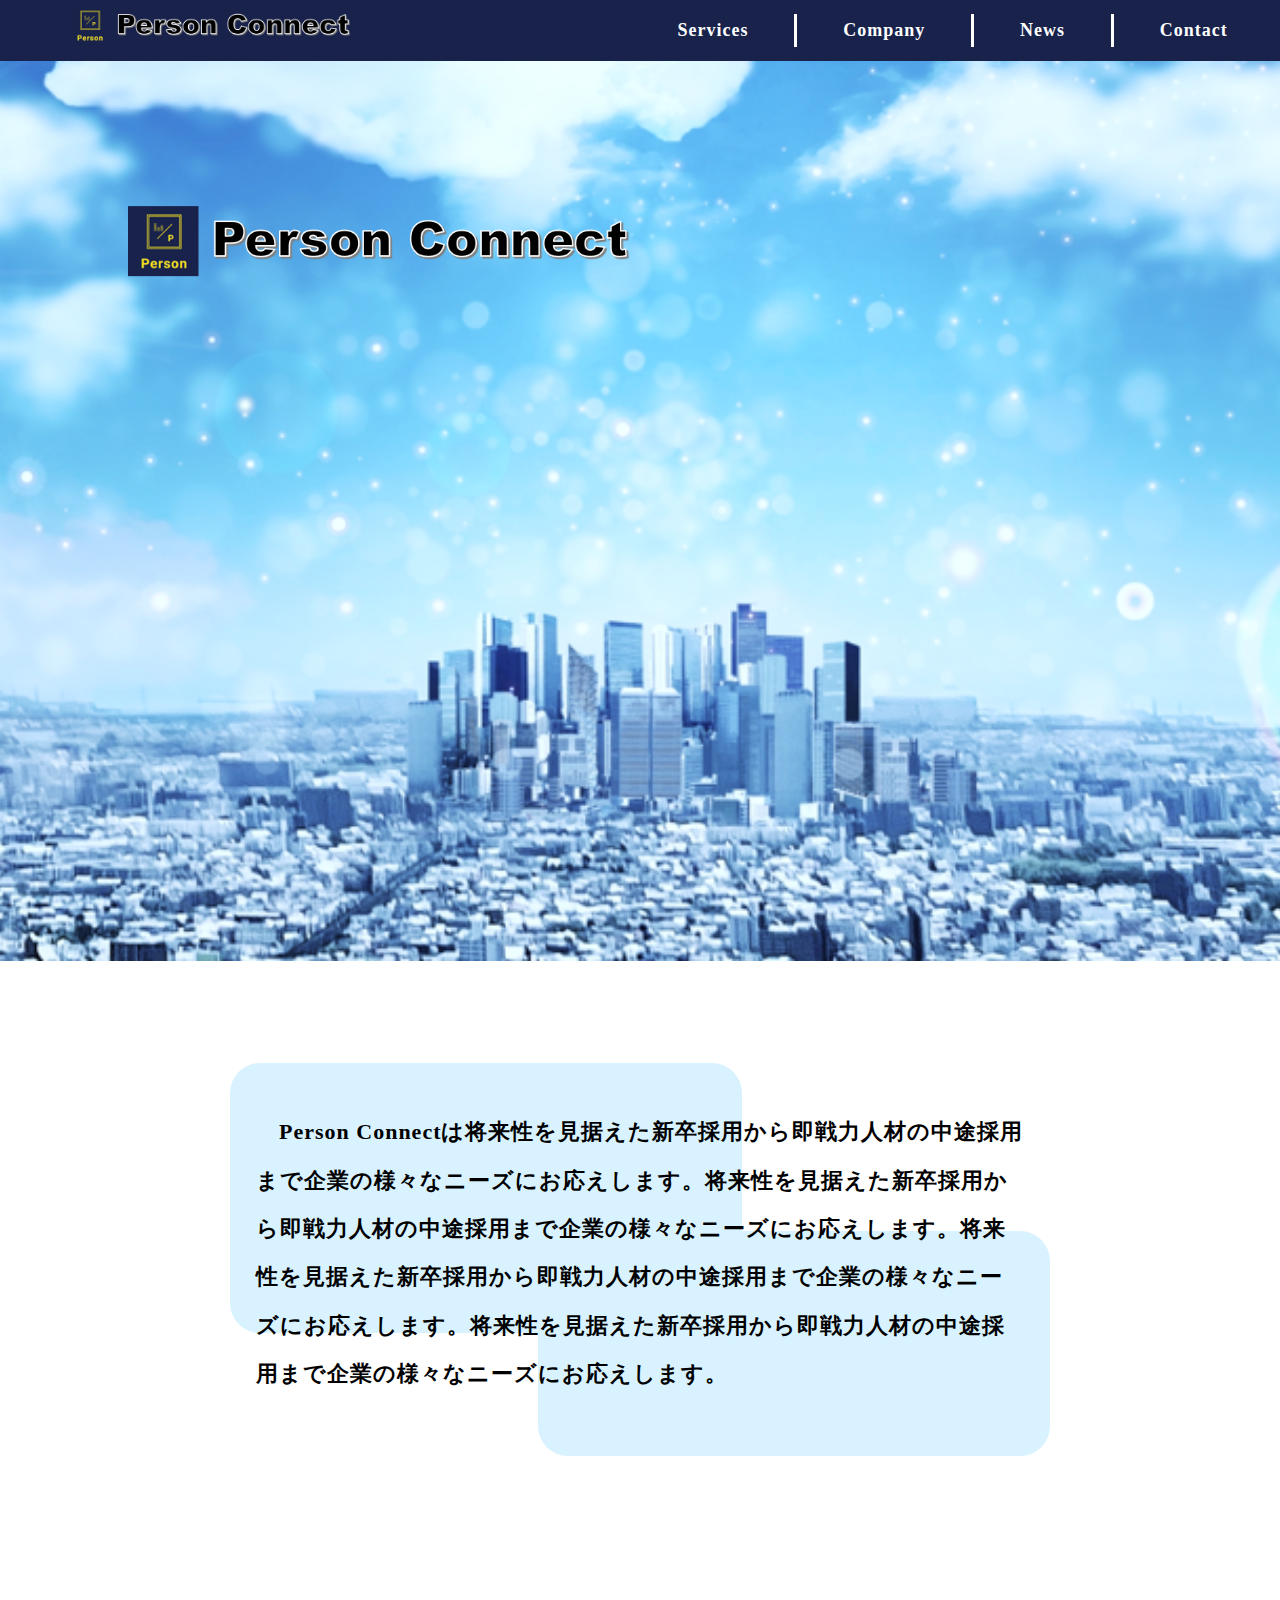
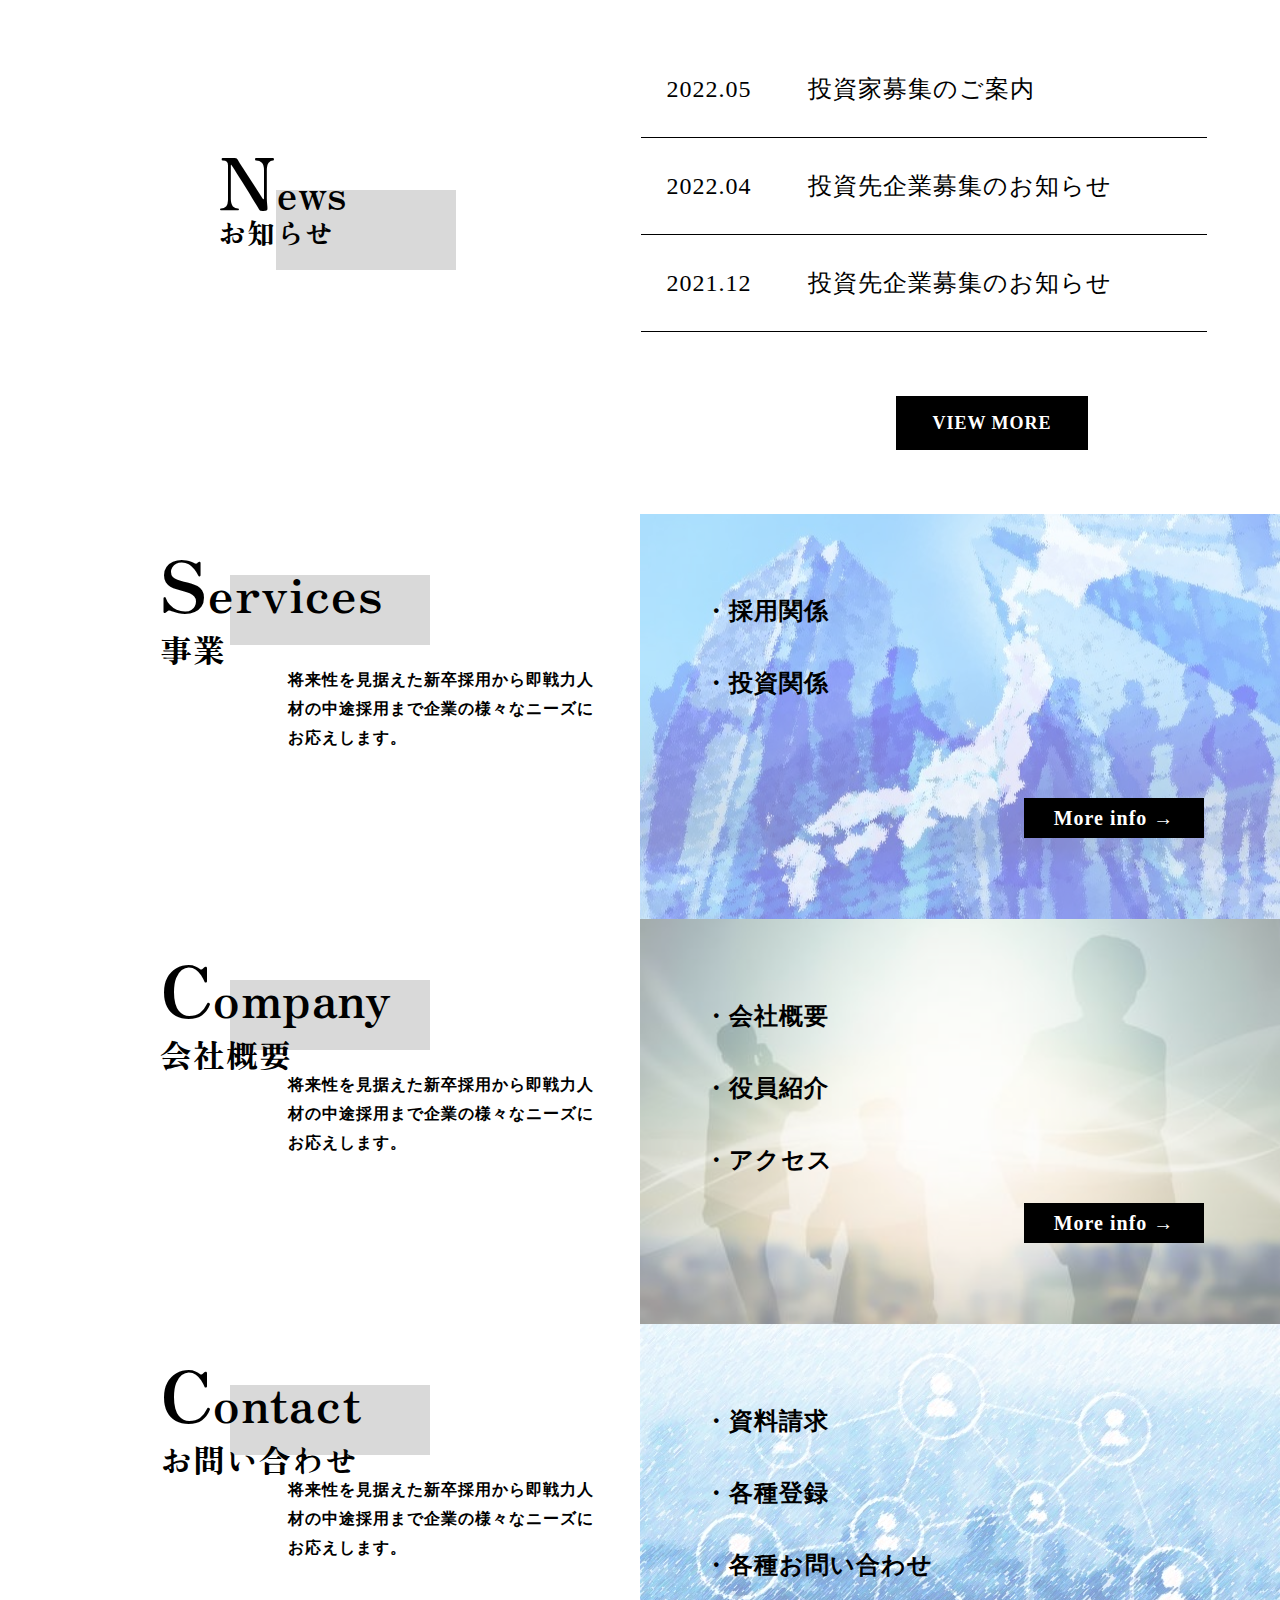
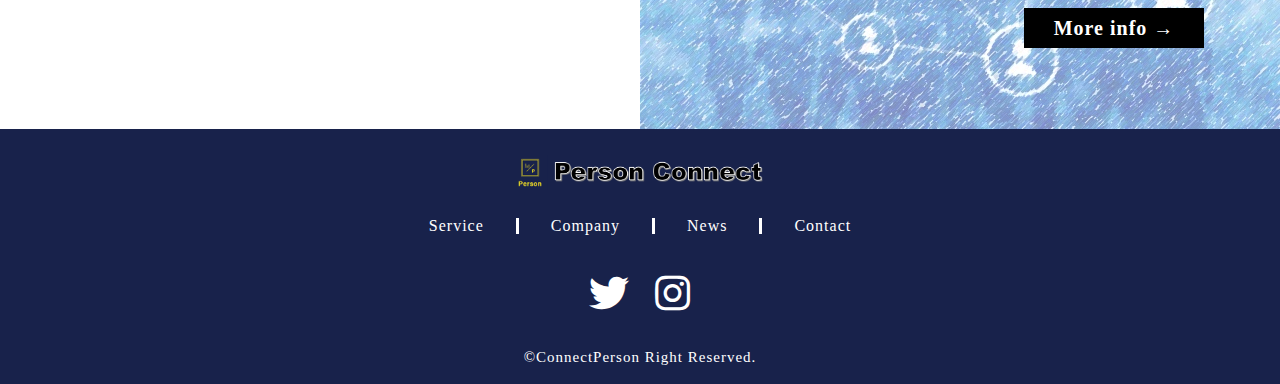
<file: index.html>
<!DOCTYPE html>
<html>
<head>
	<meta charset="UTF-8">
	<title>人材会社「Person Connect」</title>
	<meta name="description" content="Person Connectは将来性を見据えた新卒採用から即戦力人材の中途採用まで企業の様々なニーズにお応えします。">
	<meta name="keywords" content="IT,プログラミング,コミュニティ">
	<meta name="viewport" content="width=device-width, initial-scale=1.0">
	<meta property="og:title" content="人材会社「Person Connect」">
	<meta property="og:type" content="article">
	<meta property="og:url" content="https://PersonConnect.com">
	<meta property="og:image" content="img/アイコン.png">
	<meta property="og:description" content="Person Connectは将来性を見据えた新卒採用から即戦力人材の中途採用まで企業の様々なニーズにお応えします。">
	<meta property="og:site_name" content="人材派遣">
	<link rel="icon" href="./favicon.ico">
	<link rel="apple-touch-icon" sizes="180×180" href="img/アイコン.png">
	<link rel="stylesheet" type="text/css" href="css/reset.css">
	<link rel="stylesheet" type="text/css" href="css/common1.css">
	<link rel="stylesheet" type="text/css" href="css/index.css">
	<link rel="preconnect" href="https://fonts.googleapis.com">
	<link rel="preconnect" href="https://fonts.gstatic.com" crossorigin>
	<link href="https://fonts.googleapis.com/css2?family=Zen+Antique+Soft&display=swap" rel="stylesheet">
	<link href="https://fonts.googleapis.com/css2?family=Noto+Serif:ital,wght@0,400;0,700;1,400;1,700&display=swap" rel="stylesheet">
	<link rel="stylesheet" href="https://cdnjs.cloudflare.com/ajax/libs/font-awesome/5.11.2/css/all.css"> </head>
<body>
	<header>
		<div class="header_inner"> <a href="#" class="header_logo">
          <img src="img/ロゴ.png" alt="ロゴ画像">
        </a>
			<nav class="header_nav">
				<ul>
					<li><a href="html/service.html">Services</a></li>
					<li><a href="html/company.html">Company</a></li>
					<li><a href="html/news.html">News</a></li>
					<li><a href="html/contact.html">Contact</a></li>
				</ul>
			</nav>
		</div>
		<div class="drawer"></div>
	</header>
	<main>
		<!-- top -->
		<section class="top">
			<div class="top_bg">
				<div class="top_img"> <img src="img/ロゴ.png" alt="ロゴ画像"> </div>
			</div>
		</section>
		<!-- top2 -->
		<section class="top2">
			<div class="inner">
				<h1 class="top2_txt"> 　Person Connectは将来性を見据えた新卒採用から即戦力人材の中途採用まで企業の様々なニーズにお応えします。将来性を見据えた新卒採用から即戦力人材の中途採用まで企業の様々なニーズにお応えします。将来性を見据えた新卒採用から即戦力人材の中途採用まで企業の様々なニーズにお応えします。将来性を見据えた新卒採用から即戦力人材の中途採用まで企業の様々なニーズにお応えします。 </h1>
				<div class="top2_bg"> </div>
				<div class="top2_bg2"> </div>
			</div>
		</section>
		<!-- news -->
		<section class="news_section">
			<div class="news_inner">
				<div class="news">
					<p>News<small><br>お知らせ</small></p>
					<div class="box"></div>
				</div>
				<div class="news_info">
					<ul class="news_list">
						<li class="news_item"> <span class="news_date">　2022.05　</span> <a href="#" class="news_ttl">　投資家募集のご案内</a> </li>
						<li class="news_item"> <span class="news_date">　2022.04　</span> <a href="#" class="news_ttl">　投資先企業募集のお知らせ</a> </li>
						<li class="news_item"> <span class="news_date">　2021.12　</span> <a href="#" class="news_ttl">　投資先企業募集のお知らせ</a> </li>
					</ul>
				</div>
			</div>
			<div class="btn_contents_news"> <a href="html/news.html">VIEW MORE</a> </div>
			</div>
		</section>





		<section class="contents_section">
			<div class="contents_left">
				<p>Services<small><br>事業</small></p>
				<div class="contents_box"></div>
				<div class="contents_txt">将来性を見据えた新卒採用から即戦力人材の中途採用まで企業の様々なニーズにお応えします。</div>
			</div>
			<div class="contents_right">
				<div class="bk">
				<ul class="contents_list">
					<li>・採用関係</li>
					<li>・投資関係</li>
				</ul>
				<div class="btn_contents"> <a href="html/service.html">More info →</a> </div>
			</div>
			</div>
		</section>
		<section class="contents_section">
			<div class="contents_left">
				<p>Company<small><br>会社概要</small></p>
				<div class="contents_box"></div>
				<div class="contents_txt">将来性を見据えた新卒採用から即戦力人材の中途採用まで企業の様々なニーズにお応えします。</div>
			</div>
			<div class="contents_right2">
				<div class="bk">
				<ul class="contents_list">
					<li>・会社概要</li>
					<li>・役員紹介</li>
					<li>・アクセス</li>
				</ul>
				<div class="btn_contents"> <a href="html/service.html">More info →</a> </div>
			</div>
			</div>
		</section>
		<section class="contents_section">
			<div class="contents_left">
				<p>Contact<small><br>お問い合わせ</small></p>
				<div class="contents_box"></div>
				<div class="contents_txt">将来性を見据えた新卒採用から即戦力人材の中途採用まで企業の様々なニーズにお応えします。</div>
			</div>
			<div class="contents_right3">
				<div class="bk">
				<ul class="contents_list">
					<li>・資料請求</li>
					<li>・各種登録</li>
					<li>・各種お問い合わせ</li>
				</ul>
				<div class="btn_contents"> <a href="html/service.html">More info →</a> </div>
			</div>
			</div>
		</section>



	</main>
		<!-- footer -->
		<footer home_footer>
			<div class="footer_logo"> <a href="index.html">
          <img src="img/ロゴ.png" alt="ロゴ画像">
        </a> </div>
			<ul class="footer_list">
				<li class="footer_item"> <a href="html/service.html">Service</a> </li>
				<li class="footer_item"> <a href="html/company.html">Company</a> </li>
				<li class="footer_item"> <a href="html/news.html">News</a> </li>
				<li class="footer_item"> <a href="html/contact.html">Contact</a> </li>
			</ul>
			<ul class="footer_sns">
				<li class="sns_icon1"> <a href="#"><i class="fab fa-twitter"></i></a> </li>
				<li class="sns_icon2"> <a href="#"><i class="fab fa-instagram"></i></a> </li>
			</ul> <small class="footer_txt">©ConnectPerson Right Reserved.</small>
		</footer>
		<!-- js -->
		<script src="https://ajax.googleapis.com/ajax/libs/jquery/3.5.1/jquery.min.js"></script>
		<script type="text/javascript" src="js/common.js"></script>
</body>
</html>
</file>
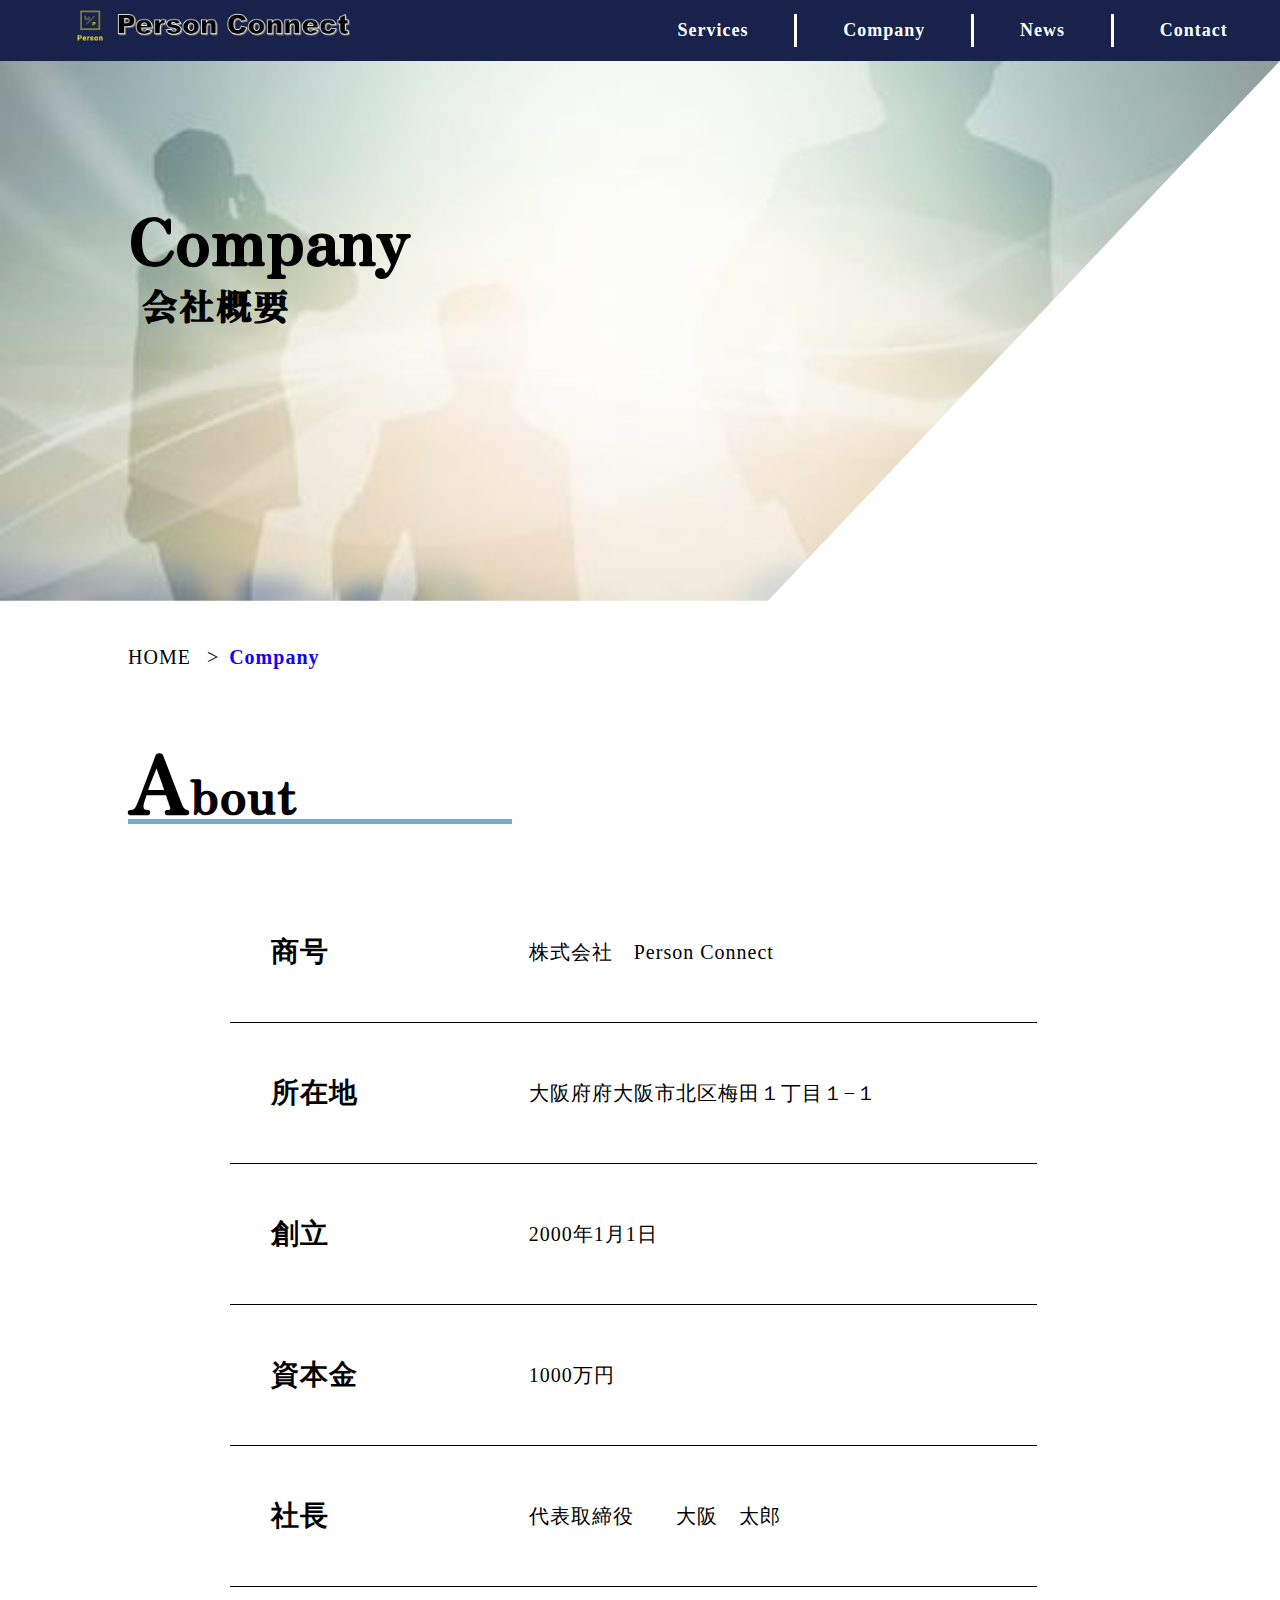
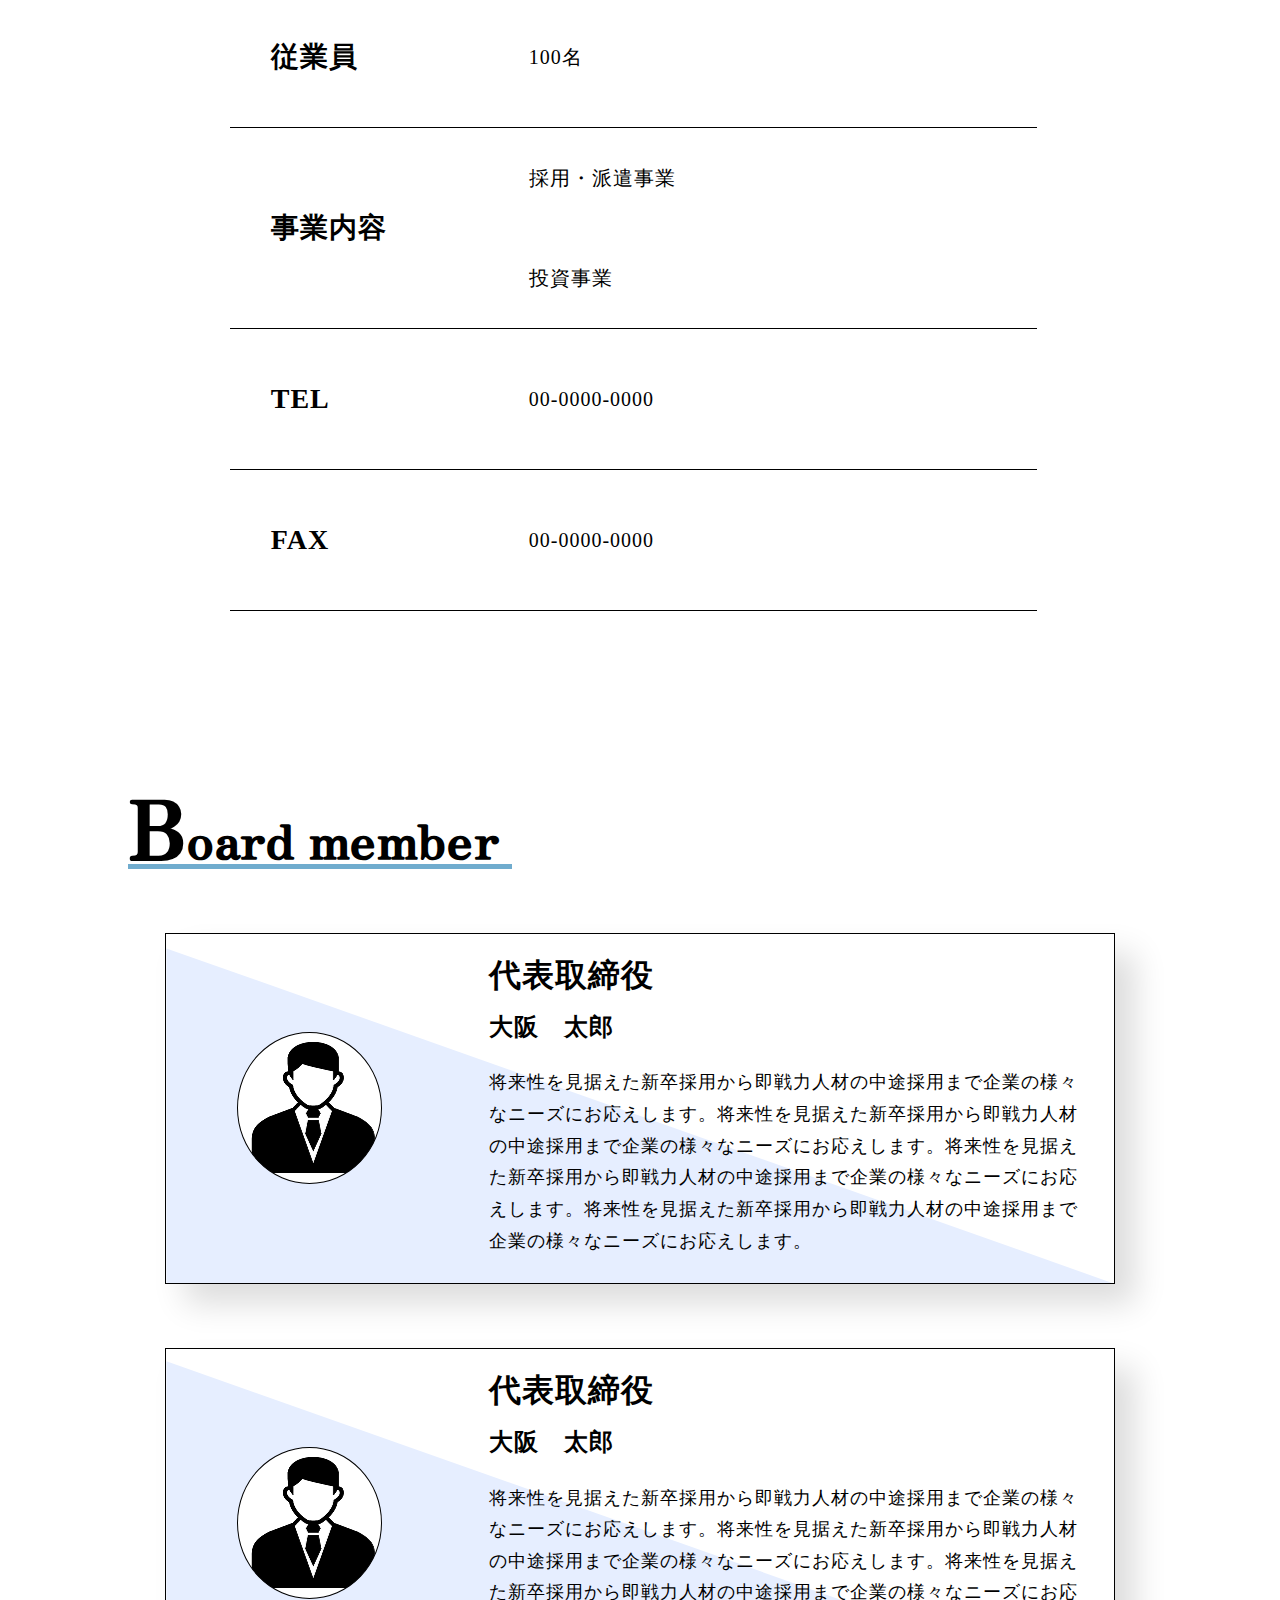
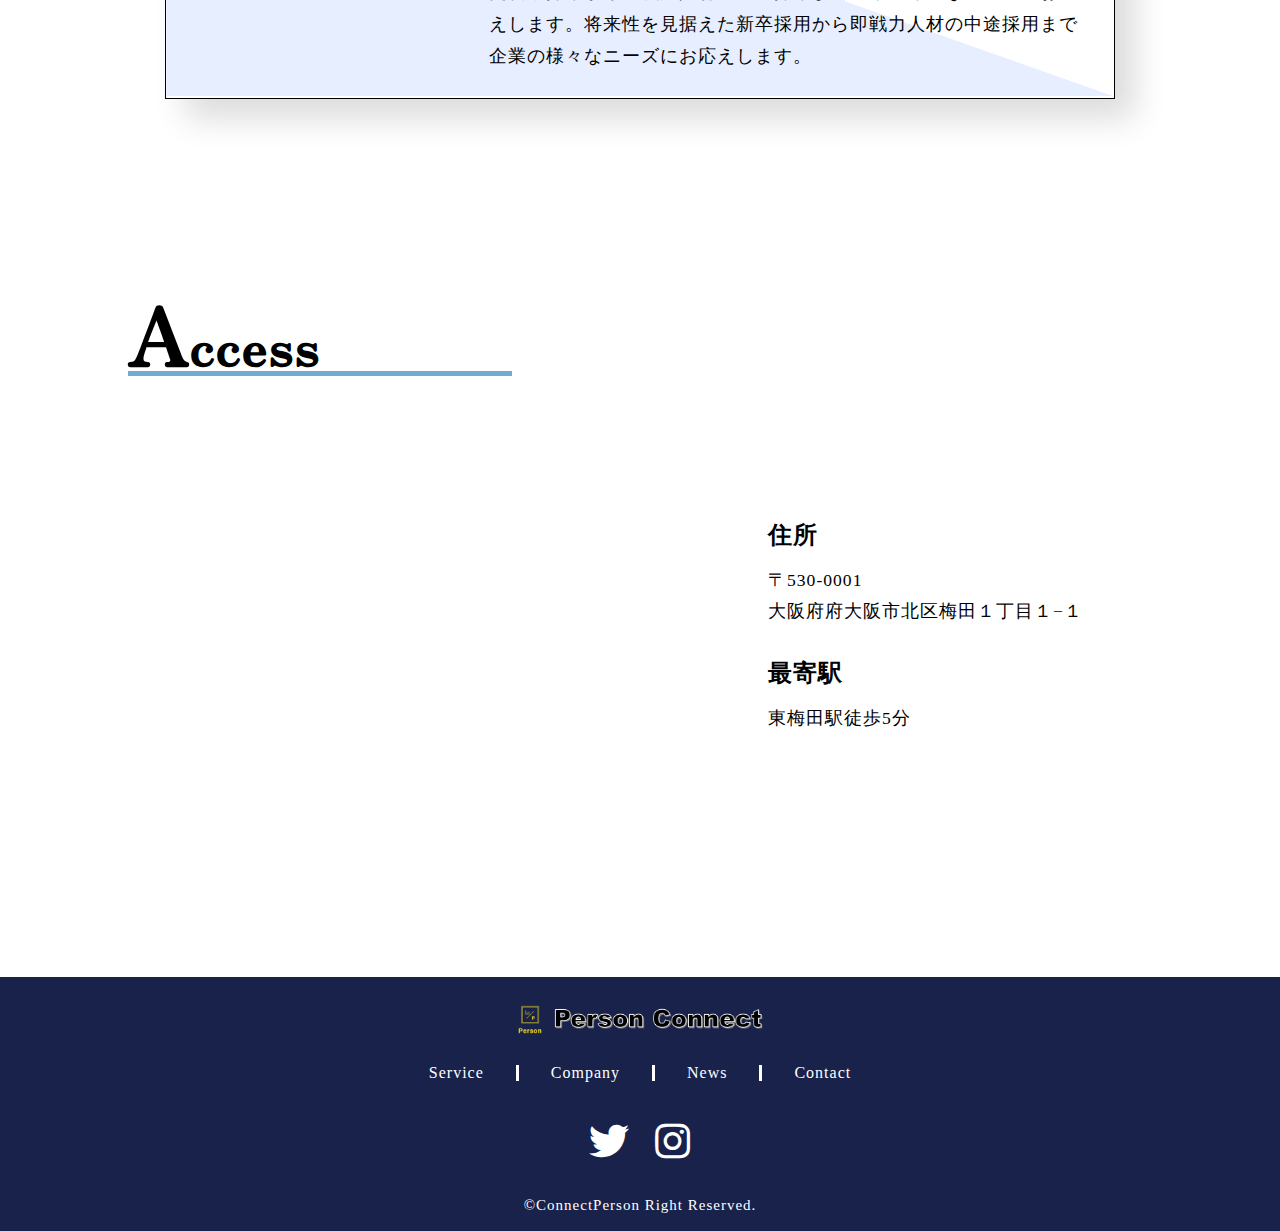
<file: html/company.html>
<!DOCTYPE html>
<html lang="en">
<head>
	<meta charset="UTF-8">
	<title>人材会社「Person Connect」</title>
	<meta name="description" content="Person Connectは将来性を見据えた新卒採用から即戦力人材の中途採用まで企業の様々なニーズにお応えします。">
	<meta name="keywords" content="IT,プログラミング,コミュニティ">
	<meta name="viewport" content="width=device-width, initial-scale=1.0">
	<meta property="og:title" content="人材会社「Person Connect」">
	<meta property="og:type" content="article">
	<meta property="og:url" content="https://PersonConnect.com">
	<meta property="og:image" content="img/アイコン.png">
	<meta property="og:description" content="Person Connectは将来性を見据えた新卒採用から即戦力人材の中途採用まで企業の様々なニーズにお応えします。">
	<meta property="og:site_name" content="人材派遣">
	<link rel="icon" href="../favicon.ico">
	<link rel="apple-touch-icon" sizes="180×180" href="img/アイコン.png">
	<link rel="stylesheet" type="text/css" href="../css/reset.css">
	<link rel="stylesheet" type="text/css" href="../css/common2.css">
	<link rel="stylesheet" type="text/css" href="../css/company.css">
	<link rel="preconnect" href="https://fonts.googleapis.com">
	<link rel="preconnect" href="https://fonts.gstatic.com" crossorigin>
	<link href="https://fonts.googleapis.com/css2?family=Zen+Antique+Soft&display=swap" rel="stylesheet">
	<link href="https://fonts.googleapis.com/css2?family=Noto+Serif:ital,wght@0,400;0,700;1,400;1,700&display=swap" rel="stylesheet">
	<link rel="stylesheet" href="https://cdnjs.cloudflare.com/ajax/libs/font-awesome/5.11.2/css/all.css"> </head>
</head>
<header>
	<div class="header_inner"> <a href="../index.html" class="header_logo">
          <img src="../img/ロゴ.png" alt="ロゴ画像">
        </a>
		<nav class="header_nav">
			<ul>
				<li><a href="service.html">Services</a></li>
				<li><a href="company.html">Company</a></li>
				<li><a href="news.html">News</a></li>
				<li><a href="contact.html">Contact</a></li>
			</ul>
		</nav>
	</div>
	<div class="drawer"></div>
</header>
<main>
	<!-- top -->
	<section class="top">
		<div class="top_bg"> </div>
		<h1 class="top_text">Company<br><span>会社概要</span></h1>
	</section>
	<!-- breadcrumb -->
	<section class="breadcrumb">
		<ul class="breadcrumb_list">
			<li class="breadcrumb_item"> <a href="../index.html"><span>HOME</span></a> </li>
			<li class="breadcrumb_item"> <a href="service.html"><span class="breadcrumb_color">Company</span></a> </li>
		</ul>
	</section>
	<section class="about section">
		<div>
			<h3 class="company_txt">About</h3>
		</div>
		<div class="about_wrapper">
			<ul class="about_list">
				<li class="about_item"> <span>商号</span>
					<p>株式会社　Person Connect</p>
				</li>
				<li class="about_item"> <span>所在地</span>
					<p>大阪府府大阪市北区梅田１丁目１−１</p>
				</li>
				<li class="about_item"> <span>創立</span>
					<p>2000年1月1日</p>
				</li>
				<li class="about_item"> <span>資本金</span>
					<p>1000万円</p>
				</li>
				<li class="about_item"> <span>社長</span>
					<p>代表取締役　　大阪　太郎</p>
				</li>
				<li class="about_item"> <span>従業員</span>
					<p>100名</p>
				</li>
				<li class="about_item"> <span>事業内容</span>
					<p> 採用・派遣事業<br>投資事業</p>
				</li>
				<li class="about_item"> <span>TEL</span>
					<p><a href="">00-0000-0000</a></p>
				</li>
				<li class="about_item"> <span>FAX</span>
					<p><a href="">00-0000-0000</a></p>
				</li>
			</ul>
		</div>
	</section>
	<section class="member_section">
		<div>
			<h3 class="company_txt">Board member</h3>
		</div>
		<div class="company_mem_all">
			<div class="bg_box1"></div>
			<div class="mem_img"></div>
			<div class="company_mem_per">
				<h4 class="company_mem_ttl">代表取締役</h4>
				<p class="company_mem_name">大阪　太郎</p>
				<p class="company_mem_txt"> 将来性を見据えた新卒採用から即戦力人材の中途採用まで企業の様々なニーズにお応えします。将来性を見据えた新卒採用から即戦力人材の中途採用まで企業の様々なニーズにお応えします。将来性を見据えた新卒採用から即戦力人材の中途採用まで企業の様々なニーズにお応えします。将来性を見据えた新卒採用から即戦力人材の中途採用まで企業の様々なニーズにお応えします。 </p>
			</div>
		</div>
		<div class="company_mem_all">
			<div class="bg_box2"></div>
			<div class="mem_img"></div>
			<div class="company_mem_per">
				<h4 class="company_mem_ttl">代表取締役</h4>
				<p class="company_mem_name">大阪　太郎</p>
				<p class="company_mem_txt"> 将来性を見据えた新卒採用から即戦力人材の中途採用まで企業の様々なニーズにお応えします。将来性を見据えた新卒採用から即戦力人材の中途採用まで企業の様々なニーズにお応えします。将来性を見据えた新卒採用から即戦力人材の中途採用まで企業の様々なニーズにお応えします。将来性を見据えた新卒採用から即戦力人材の中途採用まで企業の様々なニーズにお応えします。 </p>
			</div>
		</div>
	</section>
	<section class="about_acc section">
		<div class="inner">
			<div>
				<h3 class="company_txt">Access</h3>
			</div>
		</div>
		<div class="about_acc_map_wrapper">
			<div class="about_acc_map"> <iframe src="https://www.google.com/maps/embed?pb=!1m18!1m12!1m3!1d3280.179289245458!2d135.49907629340964!3d34.70065756960526!2m3!1f0!2f0!3f0!3m2!1i1024!2i768!4f13.1!3m3!1m2!1s0x6000e6ed0f632dcd%3A0xae5dd31cc9c14134!2z44CSNTMwLTAwMDEg5aSn6Ziq5bqc5bqc5aSn6Ziq5biC5YyX5Yy65qKF55Sw77yR5LiB55uu77yR4oiS77yR!5e0!3m2!1sja!2sjp!4v1655304026280!5m2!1sja!2sjp" width="600" height="450" style="border:0;" allowfullscreen="" loading="lazy" referrerpolicy="no-referrer-when-downgrade"></iframe> </div>
			<div class="inner">
				<div class="about_acc_list">
					<div class="about_acc_item">
						<h4 class="about_acc_ttl">住所</h4>
						<p class="about_acc_txt"> 〒530-0001<br> 大阪府府大阪市北区梅田１丁目１−１ </p>
					</div>
					<div class="about_acc_item">
						<h4 class="about_acc_ttl">最寄駅</h4>
						<p class="about_acc_txt"> 東梅田駅徒歩5分 </p>
					</div>
				</div>
			</div>
		</div>
	</section>
</main>
<!-- footer -->
<footer home_footer>
	<div class="footer_logo"> <a href="../index.html">
          <img src="../img/ロゴ.png" alt="ロゴ画像">
        </a> </div>
	<ul class="footer_list">
		<li class="footer_item"> <a href="service.html">Service</a> </li>
		<li class="footer_item"> <a href="company.html">Company</a> </li>
		<li class="footer_item"> <a href="news.html">News</a> </li>
		<li class="footer_item"> <a href="contact.html">Contact</a> </li>
	</ul>
	<ul class="footer_sns">
		<li class="sns_icon1"> <a href="../index.html"><i class="fab fa-twitter"></i></a> </li>
		<li class="sns_icon2"> <a href="../index.html"><i class="fab fa-instagram"></i></a> </li>
	</ul> <small class="footer_txt">©ConnectPerson Right Reserved.</small> </footer>
<!-- js -->
<script src="https://ajax.googleapis.com/ajax/libs/jquery/3.5.1/jquery.min.js"></script>
<script type="text/javascript" src="../js/common.js"></script>
</body>
</html>
</file>
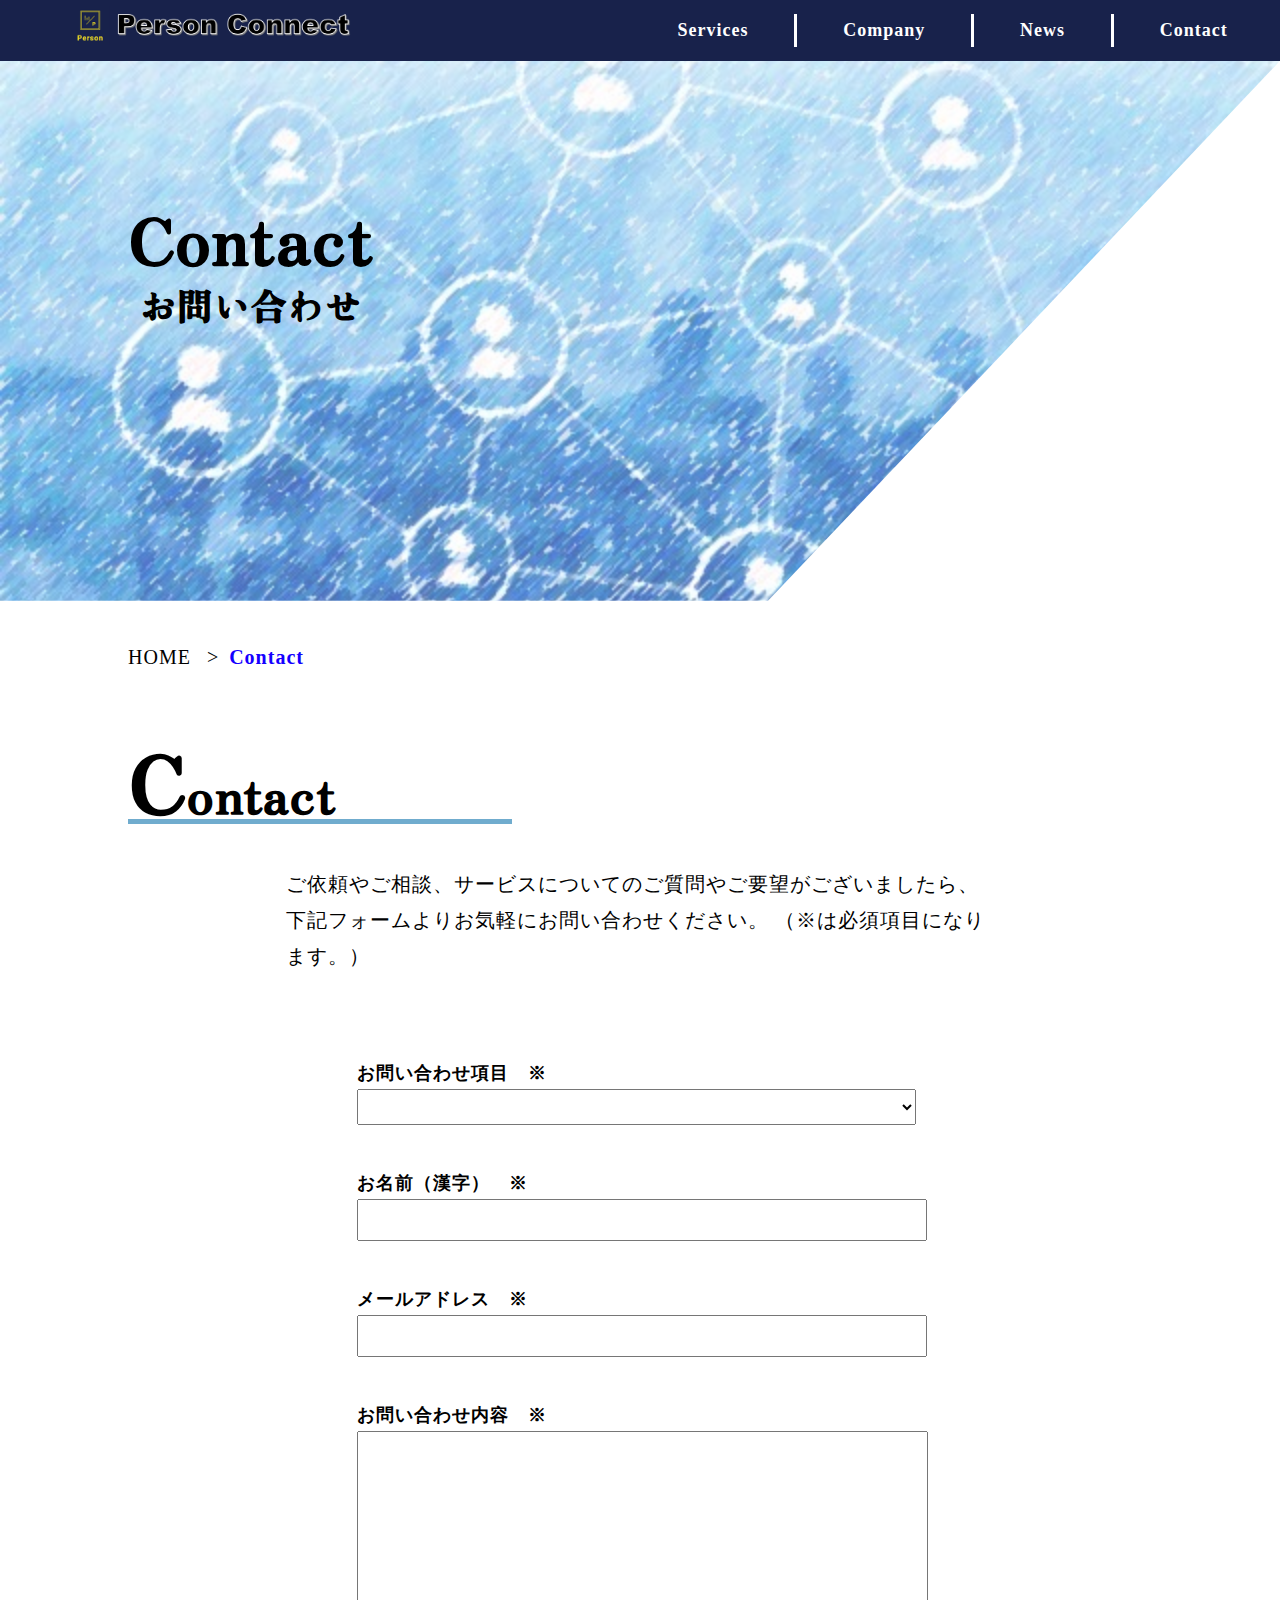
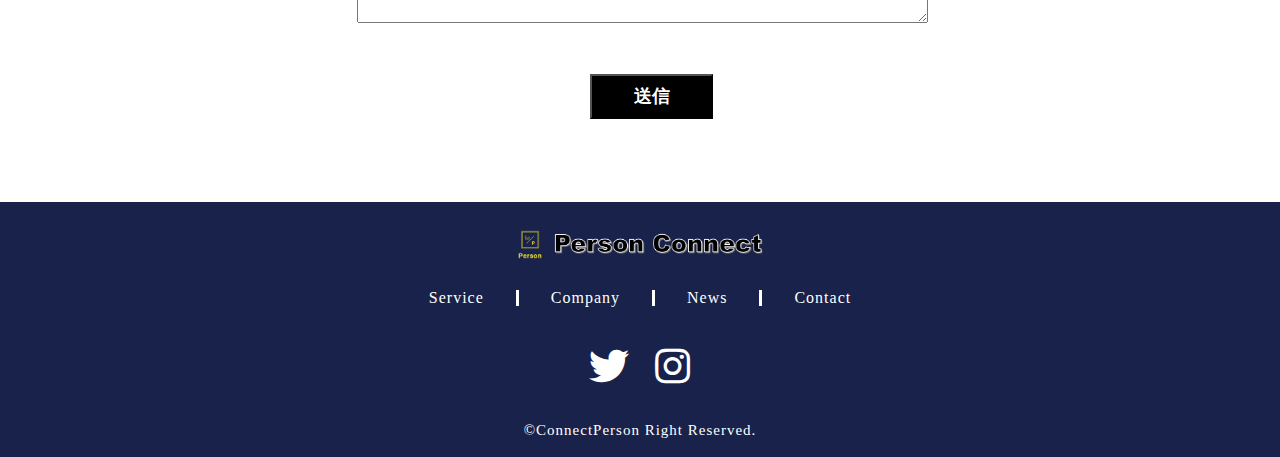
<file: html/contact.html>
<!DOCTYPE html>
<html lang="en">
<head>
	<meta charset="UTF-8">
	<title>人材会社「Person Connect」</title>
	<meta name="description" content="Person Connectは将来性を見据えた新卒採用から即戦力人材の中途採用まで企業の様々なニーズにお応えします。">
	<meta name="keywords" content="IT,プログラミング,コミュニティ">
	<meta name="viewport" content="width=device-width, initial-scale=1.0">
	<meta property="og:title" content="人材会社「Person Connect」">
	<meta property="og:type" content="article">
	<meta property="og:url" content="https://PersonConnect.com">
	<meta property="og:image" content="img/アイコン.png">
	<meta property="og:description" content="Person Connectは将来性を見据えた新卒採用から即戦力人材の中途採用まで企業の様々なニーズにお応えします。">
	<meta property="og:site_name" content="人材派遣">
	<link rel="icon" href="../favicon.ico">
	<link rel="apple-touch-icon" sizes="180×180" href="img/アイコン.png">
	<link rel="stylesheet" type="text/css" href="../css/reset.css">
	<link rel="stylesheet" type="text/css" href="../css/common2.css">
	<link rel="stylesheet" type="text/css" href="../css/contact.css">
	<link rel="preconnect" href="https://fonts.googleapis.com">
	<link rel="preconnect" href="https://fonts.gstatic.com" crossorigin>
	<link href="https://fonts.googleapis.com/css2?family=Zen+Antique+Soft&display=swap" rel="stylesheet">
	<link href="https://fonts.googleapis.com/css2?family=Noto+Serif:ital,wght@0,400;0,700;1,400;1,700&display=swap" rel="stylesheet">
	<link rel="stylesheet" href="https://cdnjs.cloudflare.com/ajax/libs/font-awesome/5.11.2/css/all.css"> </head>
</head>
<body>
	<header>
		<div class="header_inner"> <a href="../index.html" class="header_logo">
          <img src="../img/ロゴ.png" alt="ロゴ画像">
        </a>
			<nav class="header_nav">
				<ul>
					<li><a href="service.html">Services</a></li>
					<li><a href="company.html">Company</a></li>
					<li><a href="news.html">News</a></li>
					<li><a href="contact.html">Contact</a></li>
				</ul>
			</nav>
		</div>
		<div class="drawer"></div>
	</header>
	<main>
		<!-- top -->
		<section class="top">
			<div class="top_bg"> </div>
			<h1 class="top_text">Contact<br><span>お問い合わせ</span></h1>
		</section>
		<!-- breadcrumb -->
		<section class="breadcrumb">
			<ul class="breadcrumb_list">
				<li class="breadcrumb_item"> <a href="../index.html"><span>HOME</span></a> </li>
				<li class="breadcrumb_item"> <a href="contact.html"><span class="breadcrumb_color">Contact</span></a> </li>
			</ul>
		</section>
		<section class="contact section">
				<div>
					<h3 class="contact_top">Contact</h3>
				</div>
				<div class="inner">
					<div class="contact_item">
						<p class="contact_txt">ご依頼やご相談、サービスについてのご質問やご要望がございましたら、下記フォームよりお気軽にお問い合わせください。 （※は必須項目になります。）</p>
					</div>

					
					<form action="mail.php" class="contact_form" id="form" method="POST">
						<div class="contact_box"> <label for="name" class="contact_form_ttl">お問い合わせ項目　※</label> 
				<select class="contact_form_box1" name="subject" required="required">
					<optgroup value="">
						<option class="select_with" value="プルダウンメニューで問い合わせ内容を選択" hidden=""></option>
						<option class="select_with" value="資料請求">資料請求</option>
						<option class="select_with" value="企業登録">各種登録</option>
						<option class="select_with" value="その他">その他</option>
					</optgroup>
				</select> </div>
						<div class="contact_box"> 
							<label for="name" class="contact_form_ttl">お名前（漢字）　※</label> 
							<input type="text" class="contact_form_box2" name="" required="required"> 
						</div>
						<div class="contact_box"> <label for="email" class="contact_form_ttl">メールアドレス　※</label> <input type="email" class="contact_form_box2" name="" required="required"> </div>
						<div class="contact_box _area"> <label for="message" class="contact_form_ttl_ttl">お問い合わせ内容　※</label> <textarea name="message" class="contact_txtarea" id="message" required="required"></textarea> </div> <button type="submit" class="btn contact_btn">送信</button> </form>
				</div>
		</section>
		<!-- footer -->
		<footer home_footer>
			<div class="footer_logo"> <a href="../index.html">
          <img src="../img/ロゴ.png" alt="ロゴ画像">
        </a> </div>
			<ul class="footer_list">
				<li class="footer_item"> <a href="service.html">Service</a> </li>
				<li class="footer_item"> <a href="company.html">Company</a> </li>
				<li class="footer_item"> <a href="news.html">News</a> </li>
				<li class="footer_item"> <a href="contact.html">Contact</a> </li>
			</ul>
			<ul class="footer_sns">
				<li class="sns_icon1"> <a href="../index.html"><i class="fab fa-twitter"></i></a> </li>
				<li class="sns_icon2"> <a href="../index.html"><i class="fab fa-instagram"></i></a> </li>
			</ul> <small class="footer_txt">©ConnectPerson Right Reserved.</small> </footer>
		<!-- js -->
		<script src="https://ajax.googleapis.com/ajax/libs/jquery/3.5.1/jquery.min.js"></script>
		<script type="text/javascript" src="../js/common.js"></script>
</body>
</html>
</file>
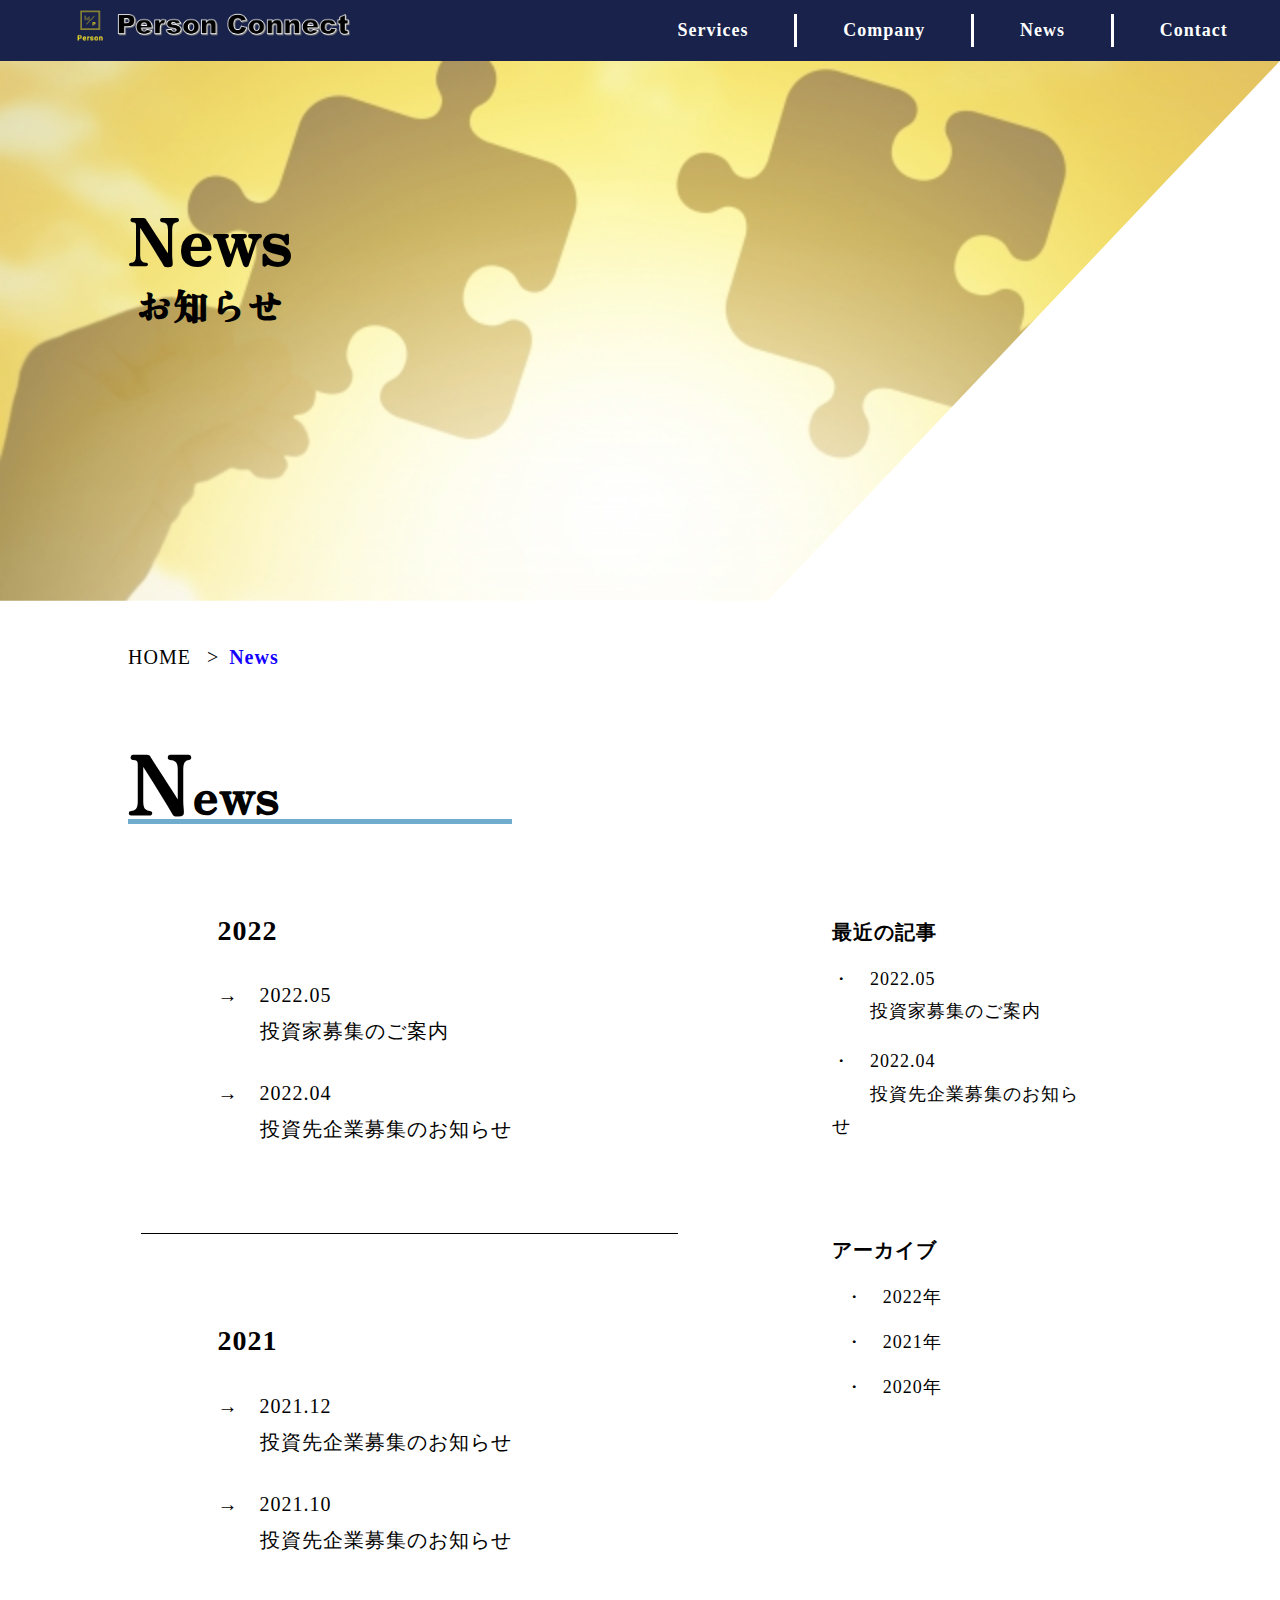
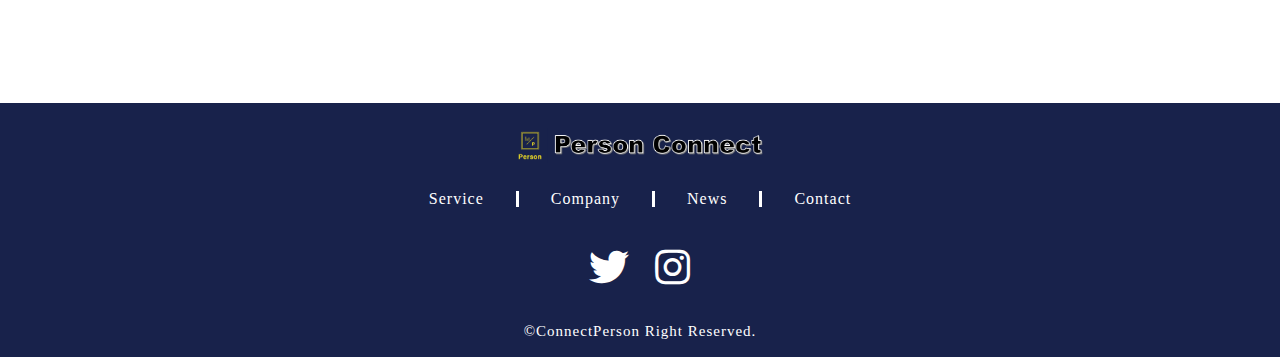
<file: html/news.html>
<!DOCTYPE html>
<html lang="en">
<head>
	<meta charset="UTF-8">
	<title>人材会社「Person Connect」</title>
	<meta name="description" content="Person Connectは将来性を見据えた新卒採用から即戦力人材の中途採用まで企業の様々なニーズにお応えします。">
	<meta name="keywords" content="IT,プログラミング,コミュニティ">
	<meta name="viewport" content="width=device-width, initial-scale=1.0">
	<meta property="og:title" content="人材会社「Person Connect」">
	<meta property="og:type" content="article">
	<meta property="og:url" content="https://PersonConnect.com">
	<meta property="og:image" content="img/アイコン.png">
	<meta property="og:description" content="Person Connectは将来性を見据えた新卒採用から即戦力人材の中途採用まで企業の様々なニーズにお応えします。">
	<meta property="og:site_name" content="人材派遣">
	<link rel="icon" href="../favicon.ico">
	<link rel="apple-touch-icon" sizes="180×180" href="img/アイコン.png">
	<link rel="stylesheet" type="text/css" href="../css/reset.css">
	<link rel="stylesheet" type="text/css" href="../css/common2.css">
	<link rel="stylesheet" type="text/css" href="../css/news.css">
	<link rel="preconnect" href="https://fonts.googleapis.com">
	<link rel="preconnect" href="https://fonts.gstatic.com" crossorigin>
	<link href="https://fonts.googleapis.com/css2?family=Zen+Antique+Soft&display=swap" rel="stylesheet">
	<link href="https://fonts.googleapis.com/css2?family=Noto+Serif:ital,wght@0,400;0,700;1,400;1,700&display=swap" rel="stylesheet">
	<link rel="stylesheet" href="https://cdnjs.cloudflare.com/ajax/libs/font-awesome/5.11.2/css/all.css"> </head>
</head>
<body>
	<header>
		<div class="header_inner"> <a href="../index.html" class="header_logo">
          <img src="../img/ロゴ.png" alt="ロゴ画像">
        </a>
			<nav class="header_nav">
				<ul>
					<li><a href="service.html">Services</a></li>
					<li><a href="company.html">Company</a></li>
					<li><a href="news.html">News</a></li>
					<li><a href="contact.html">Contact</a></li>
				</ul>
			</nav>
		</div>
		<div class="drawer"></div>
	</header>
	<main>
		<!-- top -->
		<section class="top">
			<div class="top_bg"> </div>
			<h1 class="top_text">News<br><span>お知らせ</span></h1>
		</section>
		<!-- breadcrumb -->
		<section class="breadcrumb">
			<ul class="breadcrumb_list">
				<li class="breadcrumb_item"> <a href="../index.html"><span>HOME</span></a> </li>
				<li class="breadcrumb_item"> <a href="service.html"><span class="breadcrumb_color">News</span></a> </li>
			</ul>
		</section>
		<!-- news -->
		<section class="news section">
			<div>
				<h3 class="news_txt">News</h3>
			</div>
			<div class="news_all">
				<div class="news_wrapper">
					<ul class="news_list">
						<li class="news_item"> <span class="news_date">2022</li>
					</ul>
					<ul class="news_list">
						<li class="news_item"><a href="news.html">→　2022.05<br>　　投資家募集のご案内</a></li>
					</ul>
					<ul class="news_list">
						<li class="news_item"><a href="news.html">→　2022.04<br>　　投資先企業募集のお知らせ</a></li>
					</ul>
          <div class="border"></div>
          <ul class="news_list">
						<li class="news_item"> <span class="news_date">2021</li>
					</ul>
					<ul class="news_list">
						<li class="news_item"><a href="news.html">→　2021.12<br>　　投資先企業募集のお知らせ</a></li>
					</ul>
					<ul class="news_list">
						<li class="news_item"><a href="news.html">→　2021.10<br>　　投資先企業募集のお知らせ</a></li>
					</ul>
				</div>
				<div class="news_side_wrapper">
					<div class="news_side_inner">
						<p>最近の記事</p>
						<ul class="news_side_list">
						<li class="news_item_side"><a href="news.html">・　2022.05<br>　　投資家募集のご案内</a></li>
						<li class="news_item_side"><a href="news.html">・　2022.04<br>　　投資先企業募集のお知らせ</a></li>
						</ul>
					</div>
					<div class="news_side_inner">
						<p>アーカイブ</p>
						<ul class="news_side_list">
							<li class="news_side_item"><a href="news.html">・　2022年</a></li>
							<li class="news_side_item"><a href="news.html">・　2021年</a></li>
													<li class="news_side_item"><a href="news.html">・　2020年</a></li>
            </ul>
					</div>
				</div>
			</div>
		</section>
  <!-- footer -->
<footer home_footer>
	<div class="footer_logo"> <a href="../index.html">
          <img src="../img/ロゴ.png" alt="ロゴ画像">
        </a> </div>
	<ul class="footer_list">
		<li class="footer_item"> <a href="service.html">Service</a> </li>
		<li class="footer_item"> <a href="company.html">Company</a> </li>
		<li class="footer_item"> <a href="news.html">News</a> </li>
		<li class="footer_item"> <a href="contact.html">Contact</a> </li>
	</ul>
	<ul class="footer_sns">
		<li class="sns_icon1"> <a href="../index.html"><i class="fab fa-twitter"></i></a> </li>
		<li class="sns_icon2"> <a href="../index.html"><i class="fab fa-instagram"></i></a> </li>
	</ul> <small class="footer_txt">©ConnectPerson Right Reserved.</small> </footer>
<!-- js -->
<script src="https://ajax.googleapis.com/ajax/libs/jquery/3.5.1/jquery.min.js"></script>
<script type="text/javascript" src="../js/common.js"></script>
</body>
</html>
</file>
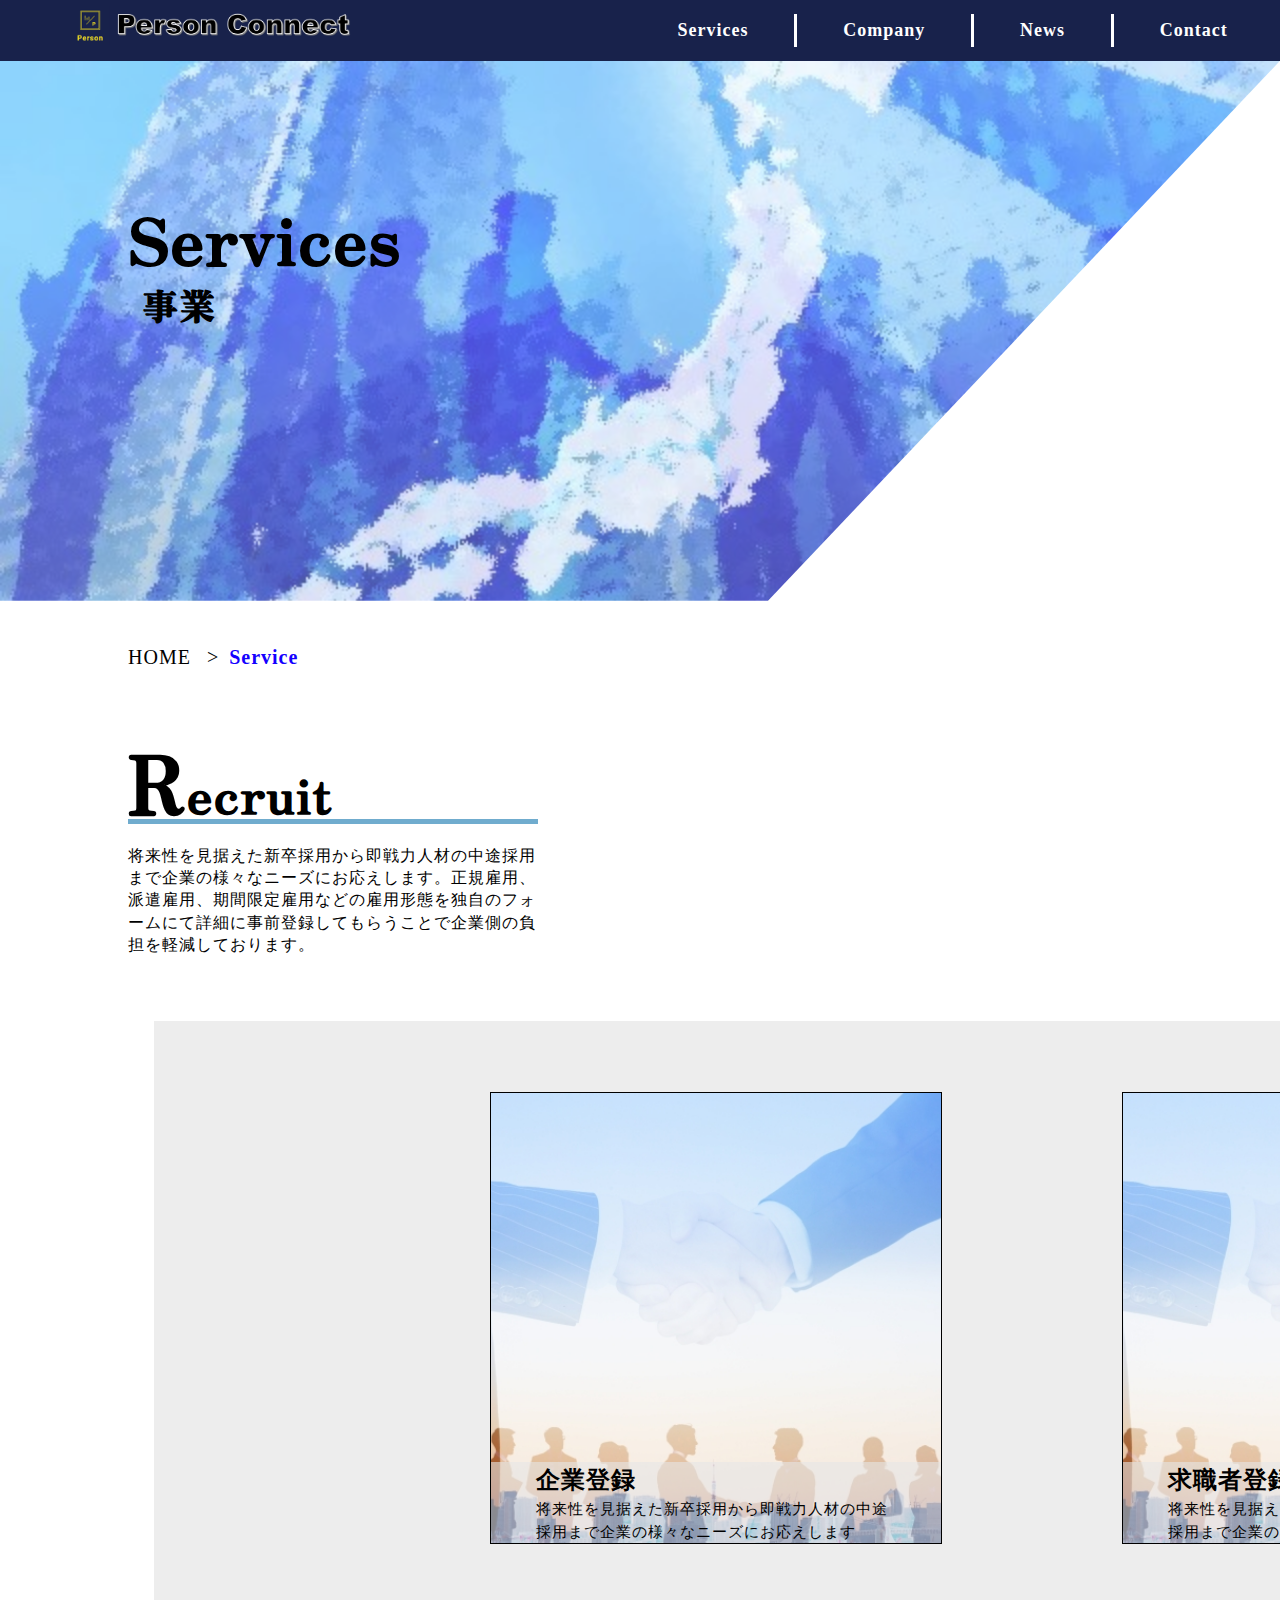
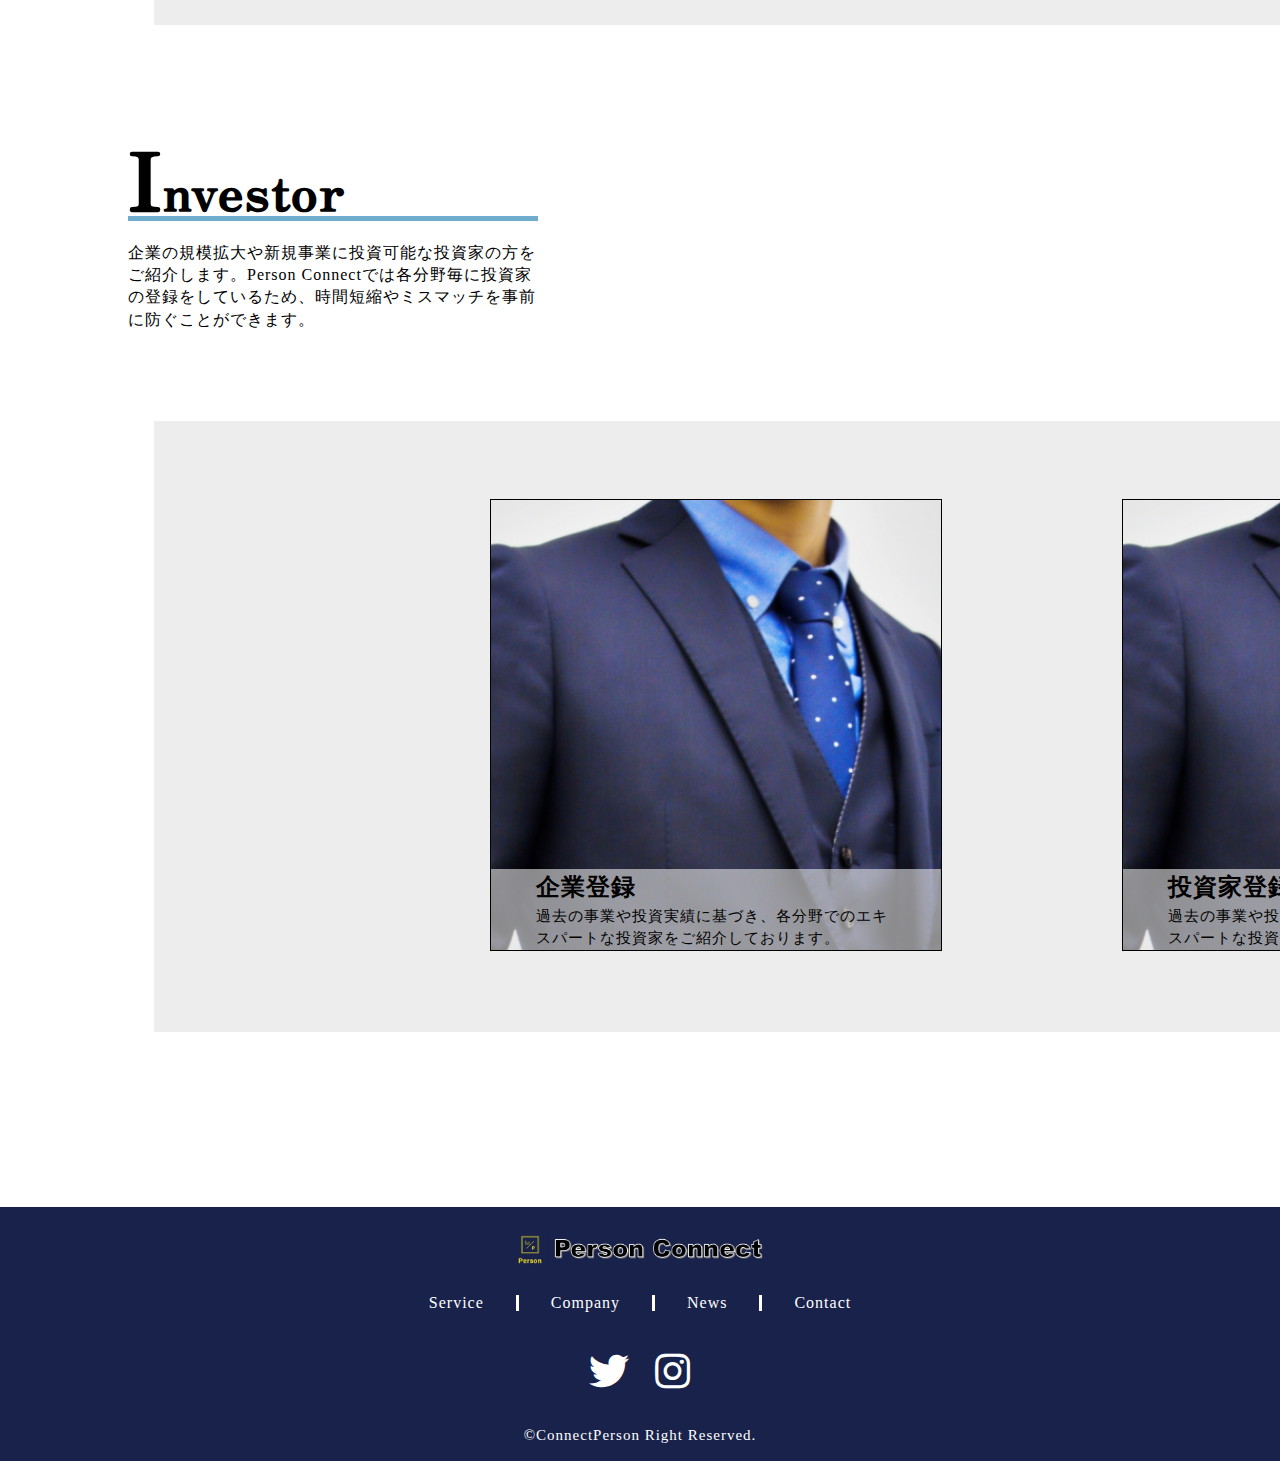
<file: html/service.html>
<!DOCTYPE html>
<html lang="en">
<head>
	<meta charset="UTF-8">
	<title>人材会社「Person Connect」</title>
	<meta name="description" content="Person Connectは将来性を見据えた新卒採用から即戦力人材の中途採用まで企業の様々なニーズにお応えします。">
	<meta name="keywords" content="IT,プログラミング,コミュニティ">
	<meta name="viewport" content="width=device-width, initial-scale=1.0">
	<meta property="og:title" content="人材会社「Person Connect」">
	<meta property="og:type" content="article">
	<meta property="og:url" content="https://PersonConnect.com">
	<meta property="og:image" content="img/アイコン.png">
	<meta property="og:description" content="Person Connectは将来性を見据えた新卒採用から即戦力人材の中途採用まで企業の様々なニーズにお応えします。">
	<meta property="og:site_name" content="人材派遣">
	<link rel="icon" href="../favicon.ico">
	<link rel="apple-touch-icon" sizes="180×180" href="img/アイコン.png">
	<link rel="stylesheet" type="text/css" href="../css/reset.css">
	<link rel="stylesheet" type="text/css" href="../css/common2.css">
	<link rel="stylesheet" type="text/css" href="../css/service.css">
	<link rel="preconnect" href="https://fonts.googleapis.com">
	<link rel="preconnect" href="https://fonts.gstatic.com" crossorigin>
	<link href="https://fonts.googleapis.com/css2?family=Zen+Antique+Soft&display=swap" rel="stylesheet">
	<link href="https://fonts.googleapis.com/css2?family=Noto+Serif:ital,wght@0,400;0,700;1,400;1,700&display=swap" rel="stylesheet">
	<link rel="stylesheet" href="https://cdnjs.cloudflare.com/ajax/libs/font-awesome/5.11.2/css/all.css"> </head>
</head>
<body>
	<header>
		<div class="header_inner"> <a href="../index.html" class="header_logo">
          <img src="../img/ロゴ.png" alt="ロゴ画像">
        </a>
			<nav class="header_nav">
				<ul>
					<li><a href="service.html">Services</a></li>
					<li><a href="company.html">Company</a></li>
					<li><a href="news.html">News</a></li>
					<li><a href="contact.html">Contact</a></li>
				</ul>
			</nav>
		</div>
		<div class="drawer"></div>
	</header>
	<main>
		<!-- top -->
		<section class="top">
			<div class="top_bg"> </div>
			<h1 class="top_text">Services<br><span>事業</span></h1>
		</section>
	<!-- breadcrumb -->
	<section class="breadcrumb">
		<ul class="breadcrumb_list">
			<li class="breadcrumb_item"> <a href="../index.html"><span>HOME</span></a> </li>
			<li class="breadcrumb_item"> <a href="service.html"><span class="breadcrumb_color">Service</span></a> </li>
		</ul>
	</section>
	<!-- main -->
	<section class="service_section">
		<div class="service_inner">
			<div>
				<h3 class="section_title">Recruit</h3>
			</div>
			<div>
				<h4 class="service_detail">将来性を見据えた新卒採用から即戦力人材の中途採用まで企業の様々なニーズにお応えします。正規雇用、派遣雇用、期間限定雇用などの雇用形態を独自のフォームにて詳細に事前登録してもらうことで企業側の負担を軽減しております。</h4>
			</div>
			<div class="service_wrapper">
				<div class="sercice_block">
					<div class="service_block_ricruit">
						<div class="service_block_ricruit_img1">
							<p class="service_block_ricruit_text"> <strong>企業登録</strong><br>将来性を見据えた新卒採用から即戦力人材の中途採用まで企業の様々なニーズにお応えします </p>
						</div>
					</div>
				</div>
				<div class="sercice_block">
					<div class="service_block_ricruit">
						<div class="service_block_ricruit_img2">
							<p class="service_block_ricruit_text"> <strong>求職者登録</strong><br>将来性を見据えた新卒採用から即戦力人材の中途採用まで企業の様々なニーズにお応えします </p>
						</div>
					</div>
				</div>
			</div>
		</div>
		<div class="service_box"> </div>
		</div>
	</section>
	<section class="service_section2">
		<div class="service_inner">
			<div>
				<h3 class="section_title">Investor</h3>
			</div>
			<div>
				<h4 class="service_detail">企業の規模拡大や新規事業に投資可能な投資家の方をご紹介します。Person Connectでは各分野毎に投資家の登録をしているため、時間短縮やミスマッチを事前に防ぐことができます。</h4>
			</div>
			<div class="service_wrapper">
				<div class="sercice_block">
					<div class="service_block_ricruit">
						<div class="service_block_ricruit_img3">
							<p class="service_block_ricruit_text"> <strong>企業登録</strong><br>過去の事業や投資実績に基づき、各分野でのエキスパートな投資家をご紹介しております。 </p>
						</div>
					</div>
				</div>
				<div class="sercice_block">
					<div class="service_block_ricruit">
						<div class="service_block_ricruit_img4">
							<p class="service_block_ricruit_text"> <strong>投資家登録</strong><br>過去の事業や投資実績に基づき、各分野でのエキスパートな投資家をご紹介しております。 </p>
						</div>
					</div>
				</div>
			</div>
		</div>
		<div class="service_box"> </div>
		</div>
	</section>
	</main>
	<!-- footer -->
	<footer home_footer>
		<div class="footer_logo"> <a href="../index.html">
          <img src="../img/ロゴ.png" alt="ロゴ画像">
        </a> </div>
		<ul class="footer_list">
			<li class="footer_item"> <a href="service.html">Service</a> </li>
			<li class="footer_item"> <a href="company.html">Company</a> </li>
			<li class="footer_item"> <a href="news.html">News</a> </li>
			<li class="footer_item"> <a href="contact.html">Contact</a> </li>
		</ul>
		<ul class="footer_sns">
			<li class="sns_icon1"> <a href="../index.html"><i class="fab fa-twitter"></i></a> </li>
			<li class="sns_icon2"> <a href="../index.html"><i class="fab fa-instagram"></i></a> </li>
		</ul> <small class="footer_txt">©ConnectPerson Right Reserved.</small> </footer>
	<!-- js -->
	<script src="https://ajax.googleapis.com/ajax/libs/jquery/3.5.1/jquery.min.js"></script>
	<script type="text/javascript" src="../js/common.js"></script>
</body>
</html>
</file>
<file: css/common1.css>
@charset "UTF-8";
body {
	color: #000000;
	font-size: 15px;
	line-height: 1.8;
	letter-spacing: 1px;
	word-break: break-all;
}

a {
	color: #000000;
	text-decoration: none;
}

li {
	list-style: none;
}

/* header */
header {
	background-color: #18224B;
}

.header_inner {
	display: flex;
	justify-content: space-between;
	align-items: center;
	padding: 0.5%;
}

.header_logo {
	width: 25%;
	padding-left: 5%;
}

.header_logo img {
	width: 100%;
	height: 100%;
}

.header_nav {
	width: 80%;
}

.header_nav ul {
	display: flex;
	justify-content: flex-end;
	align-items: center;
}

.header_nav ul li {
	padding: 0 5%;
	border-right: solid 3px #FFFFFF;
	font-weight: bold;
	font-size: 18px;
	text-align: center;
}

.header_nav ul li:last-child {
	border-right: none;
}

.header_nav ul li a {
	color: #FFFFFF;
}

.header_nav ul li a:hover {
	opacity: 0.8;
	color: #75A9FF;
}

header .drawer {
	visibility: hidden;
}

/* section */
.section {
	position: relative;
	margin: 5% 0;
}

.inner {
	width: 80%;
	margin: 0 auto;
}

/* btn */
.btn {
	width: 15%;
	margin: 0 auto;
	line-height: 4;
}

.btn a {
	display: block;
	width: 100%;
	height: 100%;
	background: #000000;
	color: #FFFFFF;
	font-weight: 700;
	font-size: 1.15rem;
	text-align: center;
}

/* footer */
footer {
	padding: 2% 0 1%;
	background-color: #18224B;
	color: #FFFFFF;
}

.footer_logo {
	width: 20%;
	height: auto;
	margin: 0 auto;
	margin-bottom: 1.5%;
}

.footer_logo a {
	display: block;
}

.footer_logo img {
	width: 100%;
}

.footer_list {
	display: flex;
	justify-content: center;
	margin-bottom: 2%;
}

.footer_item {
	margin-right: 2.5%;
	padding-right: 2.5%;
	border-right: solid 3px #FFFFFF;
	font-size: 16px;
	line-height: 1;
}

.footer_item:last-child {
	margin-right: 0;
	padding-right: 0;
	border-right: none;
}

.footer_item a {
	color: #FFFFFF;
}

.footer_item a:hover {
	color: #75A9FF;
}

.footer_sns {
	display: flex;
	justify-content: center;
	align-items: center;
	margin-bottom: 1%;
}

.footer_sns .sns_icon1 {
	margin-right: 2%;
}

.footer_sns .sns_icon1, .sns_icon2 {
	transition: 0.2s;
}

.footer_sns .sns_icon1:hover, .sns_icon2:hover {
	transform: translateY(-5px);
	transition: 0.2s;
}

.footer_sns .sns_icon1 a, .sns_icon2 a {
	color: #FFFFFF;
	font-size: 2.5rem;
}

.footer_txt {
	display: block;
	text-align: center;
}

@media screen and (max-width: 1024px) {
	.header_logo {
		margin-top: 1%;
	}

	.header_nav ul li {
		font-size: 16px;
	}
}

@media screen and (max-width: 768px) {
	.header_logo {
		margin-top: 1%;
	}

	.header_nav ul li {
		font-size: 12px;
	}
}


@media screen and (max-width: 480px) {
	.header_logo {
		width: 60%;
		margin-top: 3%;
		margin-left: 2%;
	}

	.footer_logo {
		width: 50%;
	}

	.footer_item {
		font-size: 12px;
	}

	.footer_sns .sns_icon1, .sns_icon2 {
		margin: 0 5%;
	}

	.footer_txt {
		font-size: 8px;
	}


	header .drawer {
		visibility: visible;
		position: absolute;
		top: 15px;
		right: 15px;
		z-index: 100;
		width: 24px;
		border-top: solid 4px #FFFFFF;
		cursor: pointer;
	}

	header .drawer::before, header .drawer::after {
		display: block;
		position: absolute;
		top: 0;
		right: 0;
		width: 24px;
		height: 4px;
		background: #FFFFFF;
		content: "";
		transition: all 0.5s;
	}

	header .drawer::before {
		top: 6px;
	}

	header .drawer::after {
		top: 15px;
	}

	header .header_nav {
		display: none;
		position: fixed;
		top: 0;
		left: 0;
		z-index: 50;
		width: 100%;
		height: 100%;
		background: #000000;
	}

	header .header_nav ul {
		display: block;
		width: 100%;
		margin: 25% 0;
	}

	header .header_nav ul li {
		width: 100%;
		margin: unset;
		padding: unset;
		border-right: unset;
	}

	header .header_nav ul li a {
		font-size: 1.75rem;
		line-height: 3;
	}

	body.nav-open header .drawer {
		border-top: 0;
	}

	body.nav-open header .drawer::before {
		top: 9px;
		transform: rotate(-45deg);
	}

	body.nav-open header .drawer::after {
		top: 9px;
		transform: rotate(45deg);
	}
	.footer_sns .sns_icon1 a, .sns_icon2 a {
		color: #FFFFFF;
		font-size: 1.5rem;
	}
}
</file>
<file: css/index.css>
/* top */
.top {
	position: relative;
	width: 100%;
	height: 100vh;
}

.top_bg {
	width: 100%;
	height: 100%;
	background-image: url(../img/図2.png);
	background-position: center;
	background-size: cover;
	background-repeat: no-repeat;
}

.top_img {
	position: relative;
	width: 100%;
	height: 100%;
}

.top_img img {
	position: absolute;
	top: 20%;
	left: 30%;
	transform: translate(-50%, -50%);
	width: 40%;
	height: auto;
}

/* top2 */
.top2 {
	position: relative;
	width: 100%;
	height: 50vh;
	margin-top: 5%;
	background: #FFFFFF;
}

.top2_txt {
	position: absolute;
	top: 10%;
	left: 20%;
	z-index: 999;
	width: 60%;
	font-size: 22px;
	line-height: 2.2;
}

.top2_bg {
	position: relative;
	width: 50%;
	height: 30vh;
	margin-top: 10%;
	margin-left: 10%;
	border-radius: 30px;
	background-color: #D8F3FF;
}

.top2_bg2 {
	position: relative;
	width: 50%;
	height: 25vh;
	margin-top: -10%;
	margin-left: 40%;
	border-radius: 30px;
	background-color: #D8F3FF;
}

/* news */
.news section {
	display: flex;
	width: 100%;
}

.news {
	position: relative;
}

.news_inner {
	display: flex;
	width: 70%;
	margin: 0 auto;
	margin-top: 10%;
}

.news p {
	width: 100%;
	margin-top: 95%;
	margin-left: 20%;
	font-size: 38px;
	line-height: 80%;
	font-family: Zen Antique Soft;
}

p::first-letter {
	font-size: 72px;
}

.news small {
	font-size: 28px;
}

.box {
	position: absolute;
	top: 51%;
	left: 65%;
	z-index: -999;
	width: 180px;
	height: 80px;
	background-color: #D9D9D9;
}

.news_list li {
	width: 120%;
	margin-left: 30%;
	border-bottom: 1px solid #000000;
}

.news_info {
	margin-left: 20%;
	font-size: 24px;
	line-height: 4;
	text-align: start;
}

.btn_contents_news {
	width: 15%;
	margin: 5% 5% 5% 70%;
}

.btn_contents_news a {
	display: block;
	width: 100%;
	height: 100%;
	background: #000000;
	color: #FFFFFF;
	font-weight: bold;
	font-size: 18px;
	line-height: 3;
	text-align: center;
}

/* contents */
.contents_section {
	display: flex;
	position: relative;
	width: 100%;
}

.contents_left {
	width: 50%;
}

.contents_left p {
	margin-top: 5%;
	margin-left: 25%;
	font-size: 48px;
	line-height: 1;
	font-family: Zen Antique Soft;
}

.contents_left p small {
	margin-left: 20%;
	font-size: 32px;
	font-family: Zen Antique Soft;
}

.contents_box {
	position: absolute;
	top: 15%;
	left: 18%;
	z-index: -999;
	width: 200px;
	height: 70px;
	background-color: #D9D9D9;
}

.contents_txt {
	width: 50%;
	margin-left: 45%;
	font-weight: bold;
	font-size: 16px;
}

.contents_right {
	position: relative;
	width: 50%;
	height: 45vh;
	background-image: url(../img/事業.jpg);
	background-position: center;
	background-size: cover;
	background-repeat: no-repeat;
}

.contents_right2 {
	position: relative;
	width: 50%;
	height: 45vh;
	background-image: url(../img/会社概要.jpeg);
	background-position: center;
	background-size: cover;
	background-repeat: no-repeat;
}

.contents_right3 {
	position: relative;
	width: 50%;
	height: 45vh;
	background-image: url(../img/お問い合わせ.jpg);
	background-position: center;
	background-size: cover;
	background-repeat: no-repeat;
}

.bk {
	height: 100%;
	background: rgba(255, 255, 255, 0.5);
}

.contents_list {
	position: absolute;
	top: 15%;
	left: 10%;
	font-weight: bold;
	font-size: 24px;
	line-height: 3;
}

.btn_contents {
	position: absolute;
	top: 70%;
	left: 60%;
	width: 180px;
	line-height: 2;
}

.btn_contents a {
	display: block;
	width: 100%;
	height: 100%;
	background: #000000;
	color: #FFFFFF;
	font-weight: bold;
	font-size: 20px;
	text-align: center;
}


/* レスポンシブ */
/* PC */
@media screen and (max-width: 1024px) {
	.top {
		height: 40vh;
	}

	.top_img img {
		left: 40%;
		width: 60%;
	}

	.top_img {
		width: 100%;
	}

	.top2 {
		margin: unset;
		margin-bottom: -10%;
	}

	.top2_bg {
		height: 20vh;
	}

	.top2_bg2 {
		height: 20vh;
	}

	.news_inner {
		display: flex;
		width: 80%;
	}

	p::first-letter {
		font-size: 46px;
	}

	.box {
		position: absolute;
		top: 50%;
		left: 65%;
		z-index: -999;
		width: 120px;
		height: 50px;
		background-color: #D9D9D9;
	}

	.news p {
		font-size: 24px;
		line-height: 1;
	}

	.news p small {
		font-size: 22px;
	}

	.news_list li {
		margin: unset;
		margin-left: 3%;
		font-size: 18px;
	}

	.contents_section {
		margin: unset;
	}

	.contents_box {
		position: absolute;
		top: 15%;
		left: 18%;
		z-index: -999;
		width: 150px;
		height: 60px;
		background-color: #D9D9D9;
	}

	p::first-letter {
		font-size: 46px;
	}

	.contents_left p {
		font-size: 24px;
	}

	.contents_left p small {
		font-size: 24px;
	}

	.contents_txt {
		margin-top: 3%;
	}

	.contents_right, .contents_right2, .contents_right3 {
		height: 20vh;
	}

	.contents_list li {
		font-size: 16px;
		line-height: 4;
	}

	.btn_contents {
		position: absolute;
		top: 70%;
		left: 55%;
		width: 150px;
		line-height: 2.5;
	}

	.btn_contents a {
		display: block;
		width: 100%;
		height: 100%;
		background: #000000;
		color: #FFFFFF;
		font-weight: bold;
		font-size: 16px;
		text-align: center;
	}
}

@media screen and (max-width: 768px) {
	.top {
		height: 30vh;
		margin: unset;
	}

	.top_img img {
		left: 40%;
		width: 60%;
	}

	.top2 {
		height: 40vh;
	}

	.top2_txt {
		margin: unset;
		font-size: 16px;
		line-height: unset;
	}

	.top2_bg {
		height: 15vh;
	}

	.top2_bg2 {
		height: 15vh;
		margin-top: -3%;
	}

	.top2 {
		margin-bottom: -13%;
	}

	.news p small {
		font-size: 18px;
	}

	.news_section {
		margin-bottom: 8%;
	}

	.news_list li {
		margin: unset;
		margin-left: 3%;
		font-size: 16px;
	}

	.box {
		position: absolute;
		top: 48%;
		left: 50%;
		z-index: -999;
		width: 120px;
		height: 50px;
		background-color: #D9D9D9;
	}

	.btn_contents_news {
		width: 20%;
		height: 50px;
		margin: 5% 5% 5% 70%;
	}

	.btn_contents_news a {
		display: block;
		width: 100%;
		height: 100%;
		margin-bottom: 10%;
		background: #000000;
		color: #FFFFFF;
		font-weight: bold;
		font-size: 16px;
		text-align: center;
	}

	.contents_txt {
		margin-top: 5%;
		font-size: 11px;
	}

	p::first-letter {
		font-size: 42px;
	}

	.contents_left p {
		font-size: 24px;
	}

	.contents_left p small {
		font-size: 20px;
	}

	.contents_list li {
		font-size: 16px;
		line-height: 3;
	}
}

@media screen and (max-width: 480px) {
	.top_img img {
		width: 70%;
	}

	.inner {
		height: 50%;
	}

	.top2 {
		z-index: 1;
		margin: unset;
		margin-top: 3%;
		margin-bottom: -30%;
	}

	.top2_txt {
		left: 16%;
		width: 70%;
		font-size: 14px;
		letter-spacing: unset;
	}

	.top2_bg {
		height: 27vh;
		margin-top: 2%;
	}

	.top2_bg2 {
		height: 24vh;
		margin-top: -10%;
	}

	.news_section {
		margin: unset;
		margin-top: 50%;
	}

	.news_inner {
		display: unset;
		width: 100%;
	}

	.news_list li {
		width: 80%;
		margin: unset;
		margin: auto;
		margin-top: 5%;
		font-size: 12px;
	}

	.news_info {
		margin: unset;
		line-height: 2.5;
	}

	.news p {
		width: 90%;
		margin: unset;
		margin-left: 10%;
		font-size: 18px;
	}

		.news p small {
		font-size: 12px;
}

	.box {
		position: absolute;
		top: 34%;
		left: 15%;
		z-index: -999;
		width: 90px;
		height: 31px;
		background-color: #D9D9D9;
	}

	.btn_contents_news {
		width: 30%;
		height: 35px;
		margin: 5% 5% 10% 60%;
	}

	.btn_contents_news a {
		display: block;
		width: 100%;
		height: 100%;
		margin: unset;
		background: #000000;
		color: #FFFFFF;
		font-weight: bold;
		font-size: 12px;
		text-align: center;
	}

	.contents_right, .contents_right2, .contents_right3 {
		height: 25vh;
	}

	.contents_txt {
		width: 70%;
		margin: unset;
		margin: 8% 0 0 25%;
		font-weight: unset;
		font-size: 8px;
	}

	p::first-letter {
		font-size: 28px;
	}

	.contents_left p {
		font-size: 18px;
	}

	.contents_left p small {
		font-size: 12px;
	}

	.contents_list li {
		font-size: 12px;
		line-height: 2;
	}

	.btn_contents {
		position: absolute;
		top: 70%;
		left: 40%;
		width: 90px;
		line-height: 2;
	}

	.btn_contents a {
		display: block;
		width: 100%;
		height: 100%;
		background: #000000;
		color: #FFFFFF;
		font-weight: bold;
		font-size: 10px;
		text-align: center;
	}

	.contents_box {
		position: absolute;
		top: 15%;
		left: 18%;
		z-index: -999;
		width: 80px;
		height: 30px;
		background-color: #D9D9D9;
	}

	.footer_logo {
		width: 50%;
	}

	.footer_item {
		font-size: 12px;
	}

	.footer_sns .sns_icon1, .sns_icon2 {
		margin: 0 5%;
		font-size: 16px;
	}

	.footer_txt {
		font-size: 8px;
	}
}
</file>
<file: css/common2.css>
@charset "UTF-8";
body {
	color: #000000;
	font-size: 15px;
	line-height: 1.8;
	letter-spacing: 1px;
	word-break: break-all;
}

a {
	color: #000000;
	text-decoration: none;
}

li {
	list-style: none;
}

/* header */
header {
	background-color: #18224B;
}

.header_inner {
	display: flex;
	justify-content: space-between;
	align-items: center;
	padding: 0.5%;
}

.header_logo {
	width: 25%;
	padding-left: 5%;
}

.header_logo img {
	width: 100%;
	height: 100%;
}

.header_nav {
	width: 80%;
}

.header_nav ul {
	display: flex;
	justify-content: flex-end;
	align-items: center;
}

.header_nav ul li {
	padding: 0 5%;
	border-right: solid 3px #FFFFFF;
	font-weight: bold;
	font-size: 18px;
	text-align: center;
}

.header_nav ul li:last-child {
	border-right: none;
}

.header_nav ul li a {
	color: #FFFFFF;
}

.header_nav ul li a:hover {
	opacity: 0.8;
	color: #75A9FF;
}

header .drawer {
	visibility: hidden;
}

/* top */
.top_bg {
	opacity: 0.7;
	clip-path: polygon(0% 0%, 100% 0%, 60% 100%,0% 100%);
	max-width: 100%;
	height: 60vh;
	background-image: url(../img/事業.jpg);
	background-position: center;
	background-size: cover;
	background-repeat: no-repeat;
}

.top_text {
	position: absolute;
	top: 20%;
	left: 10%;
	z-index: 999;
	color: #000000;
	font-size: 64px;
	font-family: Zen Antique Soft;
}

.top_text span {
	position: absolute;
	top: 80%;
	left: 5%;
	z-index: 999;
	color: #000000;
	font-size: 36px;
	font-family: Zen Antique Soft;
}

/* breadcrumb */
.breadcrumb {
	width: 90%;
	margin: 3% auto 2.5% 10%;
}

.breadcrumb_list {
	display: flex;
}

.breadcrumb_item {
	font-size: 1.25rem;
}

.breadcrumb_item::after {
	padding: 0 10px;
	font-size: 1.25rem;
	content: ">";
}

.breadcrumb_item:last-child::after {
	content: "";
}
.breadcrumb_color {
	color: #1400FF;
	font-weight: 700;
}

h3::first-letter {
	font-size: 80px;
}

.section_title {
	width: 40%;
	border-bottom: #70ACCE solid 5px;
	font-size: 48px;
	line-height: 1;
	font-family: Zen Antique Soft;
}

/* footer */
footer {
	padding: 2% 0 1%;
	background-color: #18224B;
	color: #FFFFFF;
}

.footer_logo {
	width: 20%;
	height: auto;
	margin: 0 auto;
	margin-bottom: 1.5%;
}

.footer_logo a {
	display: block;
}

.footer_logo img {
	width: 100%;
}

.footer_list {
	display: flex;
	justify-content: center;
	margin-bottom: 2%;
}

.footer_item {
	margin-right: 2.5%;
	padding-right: 2.5%;
	border-right: solid 3px #FFFFFF;
	font-size: 16px;
	line-height: 1;
}

.footer_item:last-child {
	margin-right: 0;
	padding-right: 0;
	border-right: none;
}

.footer_item a {
	color: #FFFFFF;
}

.footer_item a:hover {
	color: #75A9FF;
}

.footer_sns {
	display: flex;
	justify-content: center;
	align-items: center;
	margin-bottom: 1%;
}

.footer_sns .sns_icon1 {
	margin-right: 2%;
}

.footer_sns .sns_icon1, .sns_icon2 {
	transition: 0.2s;
}

.footer_sns .sns_icon1:hover, .sns_icon2:hover {
	transform: translateY(-5px);
	transition: 0.2s;
}

.footer_sns .sns_icon1 a, .sns_icon2 a {
	color: #FFFFFF;
	font-size: 2.5rem;
}

.footer_txt {
	display: block;
	text-align: center;
}

@media screen and (max-width: 1024px) {
	.top_bg {
		height: 30vh;
	}

	.top_text {
		top: 10%;
	}

	h3::first-letter {
		font-size: 80px;
	}

	.section_title {
		width: 37.5%;
		border-bottom: #70ACCE solid 5px;
		font-size: 28px;
		line-height: 1;
		font-family: Zen Antique Soft;
	}

	.header_logo {
		margin-top: 1%;
	}

	.header_nav ul li {
		font-size: 16px;
	}
}

@media screen and (max-width: 768px) {
	.header_logo {
		margin-top: 1%;
	}

	.header_nav ul li {
		font-size: 12px;
	}

	h3::first-letter {
		font-size: 48px;
	}

	.section_title {
		width: 37.5%;
		border-bottom: #70ACCE solid 5px;
		font-size: 24px;
		line-height: 1;
		font-family: Zen Antique Soft;
	}
}

@media screen and (max-width: 480px) {
	.header_logo {
		width: 60%;
		margin-top: 3%;
		margin-left: 2%;
	}

	.footer_logo {
		width: 0;
	}

	.top_text {
		z-index: 50;
		font-size: 48px;
	}

	h3::first-letter {
		font-size: 28px;
	}

	.section_title {
		width: 49.9%;
		border-bottom: #70ACCE solid 5px;
		font-size: 16px;
		line-height: 1;
		font-family: Zen Antique Soft;
	}


	header .drawer {
		visibility: visible;
		position: absolute;
		top: 15px;
		right: 15px;
		z-index: 100;
		width: 24px;
		border-top: solid 4px #FFFFFF;
		cursor: pointer;
	}

	header .drawer::before, header .drawer::after {
		display: block;
		position: absolute;
		top: 0;
		right: 0;
		width: 24px;
		height: 4px;
		background: #FFFFFF;
		content: "";
		transition: all 0.5s;
	}

	header .drawer::before {
		top: 6px;
	}

	header .drawer::after {
		top: 15px;
	}

	header .header_nav {
		display: none;
		position: fixed;
		top: 0;
		left: 0;
		z-index: 100;
		width: 100%;
		height: 100%;
		background: #000000;
	}

	header .header_nav ul {
		display: block;
		margin: 25% 0;
	}

	header .header_nav ul li {
		margin: 5% auto;
		border-right: unset;
	}

	header .header_nav ul li a {
		font-size: 1.75rem;
		line-height: 3;
	}

	body.nav-open header .drawer {
		border-top: 0;
	}

	body.nav-open header .drawer::before {
		top: 9px;
		transform: rotate(-45deg);
	}

	body.nav-open header .drawer::after {
		top: 9px;
		transform: rotate(45deg);
	}

	.breadcrumb_item {
		font-size: 12px;
	}

	.footer_logo {
		width: 50%;
	}

	.footer_item {
		font-size: 12px;
	}

	.footer_sns .sns_icon1, .sns_icon2 {
		margin: 0 5%;
	}

	.footer_txt {
		font-size: 8px;
	}
	.footer_sns .sns_icon1 a, .sns_icon2 a {
		color: #FFFFFF;
		font-size: 1.5rem;
	}
}
</file>
<file: css/company.css>
.top_bg {
	opacity: 0.7;
	clip-path: polygon(0% 0%, 100% 0%, 60% 100%,0% 100%);
	width: 100%;
	height: 60vh;
	background-image: url(../img/会社概要.jpeg);
	background-position: center;
	background-size: cover;
	background-repeat: no-repeat;
}

h3::first-letter {
	font-size: 80px;
}

.about_section {
	position: relative;
	width: 100%;
	margin: unset;
}

.company_txt {
	width: 30%;
	margin-top: 5%;
	margin-left: 10%;
	border-bottom: #70ACCE solid 5px;
	font-size: 48px;
	line-height: 1;
	font-family: Zen Antique Soft;
}

.about_wrapper {
	width: 90%;
	line-height: 50px;
}

.about_list {
	width: 100%;
	margin: 5% auto;
	margin-bottom: 15%;
	margin-left: 5%;
}

.about_item {
	display: flex;
	width: 70%;
	margin: auto;
	border-bottom: 1px solid #000000;
	line-height: 5;
	text-align: left;
}

.about_item span {
	width: 30%;
	margin: auto 5%;
	font-weight: bold;
	font-size: 28px;
	text-align: left;
}

.about_item p {
	width: 70%;
	margin: auto;
	font-size: 20px;
}

.member_section {
	position: relative;
	margin-bottom: 15%;
}

.company_mem_all {
	display: flex;
	justify-content: space-evenly;
	width: 70%;
	margin: 5% auto;
	padding: 2%;
	border: solid 1px #000000;
	box-shadow: 20px 20px 30px #DDDDDD;
}

.mem_img {
	width: 150px;
	height: 150px;
	margin: auto 2%;
	margin-left: 5%;
	border: 1px solid #000000;
	border-radius: 50%;
	background-image: url(../img/代表.png);
	background-repeat: no-repeat;
}

.company_mem_per {
	width: 70%;
	margin-left: 10%;
}

.company_mem_ttl {
	position: relative;
	margin-bottom: 2.5%;
	font-size: 32px;
	line-height: 1;
}

.company_mem_name {
	margin-bottom: 3%;
	font-weight: bold;
	font-size: 24px;
}

.company_mem_txt {
	font-size: 1.1rem;
	line-height: 1.8;
}

.bg_box1 {
	clip-path: polygon(0% 100%, 0% 0%, 100% 100%);
	position: absolute;
	top: 18%;
	z-index: -999;
	width: 74%;
	height: 335px;
	background-color: #E6EEFF;
}

.bg_box2 {
	clip-path: polygon(0% 100%, 0% 0%, 100% 100%);
	position: absolute;
	top: 63.1%;
	z-index: -999;
	width: 74%;
	height: 335px;
	background-color: #E6EEFF;
}


.about_acc_map_wrapper {
	display: flex;
	align-items: center;
	margin-bottom: 10%;
}

.about_acc_map {
	clip-path: polygon(0% 0%, 70% 0%, 90% 100%,0% 100%);
	width: 60%;
	height: 52.5vh;
}

.about_acc_map iframe {
	width: 100%;
	height: 100%;
	margin: 3% 0;
	margin-left: 17%;
}

.about_acc_item {
	margin-bottom: 7.5%;
}

.about_acc_ttl {
	margin-bottom: 2.5%;
	font-size: 1.5rem;
}

.about_acc_txt {
	font-size: 1.1rem;
}

.about_acc_list {
	margin-top: 15%;
}

@media screen and (max-width: 1024px) {
	.top_bg {
		height: 30vh;
	}

	.top_text {
		top: 10%;
	}

	.header_logo {
		margin-top: 1%;
	}

	.header_nav ul li {
		font-size: 16px;
	}

	.company_txt {
		font-size: 28px;
	}

	.bg_box1 {
		clip-path: polygon(0% 100%, 0% 0%, 100% 100%);
		position: absolute;
		top: 14%;
		z-index: -999;
		width: 74%;
		height: 400px;
		background-color: #E6EEFF;
	}

	.bg_box2 {
		clip-path: polygon(0% 100%, 0% 0%, 100% 100%);
		position: absolute;
		top: 60%;
		z-index: -999;
		width: 74%;
		height: 400px;
		background-color: #E6EEFF;
	}

	.about_acc_map {
		clip-path: polygon(0% 0%, 70% 0%, 90% 100%,0% 100%);
		width: 60%;
		height: 30vh;
	}
}

@media screen and (max-width: 768px) {
	h3::first-letter {
		font-size: 48px;
	}

	.header_nav ul li {
		font-size: 12px;
	}

	.service_txt {
		font-size: 16px;
	}

	.company_txt {
		width: 30%;
	}

	.about_wrapper {
		width: 90%;
		line-height: 50px;
	}

	.about_list {
		width: 100%;
		margin: 5% auto;
		margin-bottom: 15%;
		margin-left: 5%;
	}

	.about_item {
		display: flex;
		width: 70%;
		margin: auto;
		border-bottom: 1px solid #000000;
		line-height: 5;
		text-align: left;
	}

	.about_item span {
		width: 30%;
		margin: auto 5%;
		font-weight: bold;
		font-size: 20px;
		text-align: left;
	}

	.about_item p {
		width: 70%;
		margin: auto;
		font-size: 16px;
	}

	.bg_box1 {
		clip-path: polygon(0% 100%, 0% 0%, 100% 100%);
		position: absolute;
		top: 8.3%;
		z-index: -999;
		width: 74.5%;
		height: 480px;
		background-color: #E6EEFF;
	}

	.bg_box2 {
		clip-path: polygon(0% 100%, 0% 0%, 100% 100%);
		position: absolute;
		top: 56%;
		z-index: -999;
		width: 74.5%;
		height: 480px;
		background-color: #E6EEFF;
	}

	.mem_img {
		width: 150px;
		height: 150px;
		margin: 5% 0 10% 5%;
		background-position: center;
		;
	}

	.about_acc_map {
		clip-path: polygon(0% 0%, 70% 0%, 90% 100%,0% 100%);
		width: 60%;
		height: 25vh;
	}


	.about_acc_ttl {
		margin-bottom: 2.5%;
		font-size: 1.2rem;
	}

	.about_acc_txt {
		font-size: 0.8rem;
	}
}

@media screen and (max-width: 480px) {
	.top_bg {
		height: 20vh;
	}

	.header_logo {
		width: 60%;
		margin-top: 3%;
		margin-left: 2%;
	}

	.top_text {
		z-index: 50;
		width: 60%;
		font-size: 36px;
	}
	.top_text h1 {
		z-index: 50;
	}

	.top_text span {
		font-size: 20px;
	}

	h3::first-letter {
		font-size: 28px;
	}

	.company_txt {
		width: 40%;
		margin-top: 5%;
		margin-left: 10%;
		border-bottom: #70ACCE solid 5px;
		font-size: 16px;
		line-height: 1;
		font-family: Zen Antique Soft;
	}

.company_mem_ttl {
	position: relative;
	margin-bottom: 2.5%;
	font-size: 22px;
	line-height: 1;
}

.company_mem_name {
	margin-bottom: 3%;
	font-weight: bold;
	font-size: 18px;
}

	.about_wrapper {
		width: 90%;
		line-height: 50px;
	}

	.about_list {
		width: 100%;
		margin: 5% auto;
		margin-bottom: 15%;
		margin-left: 5%;
	}

	.about_item {
		display: flex;
		width: 90%;
		margin: auto;
		border-bottom: 1px solid #000000;
		line-height: 5;
		text-align: left;
	}

	.about_item span {
		width: 30%;
		margin: auto 5%;
		font-weight: bold;
		font-size: 12px;
		text-align: left;
	}

	.about_item p {
		width: 70%;
		margin: auto;
		font-size: 8px;
	}

	.company_mem_all {
		flex-direction: column;
		width: 85%;
	}

	.mem_img {
		width: 120px;
		height: 120px;
		margin: 5% 0 10% 5%;
		background-position: center;
		;
	}
	.company_mem_txt {
		width: 120%;
	}

	.bg_box1 {
		clip-path: polygon(0% 100%, 0% 0%, 100% 100%);
		position: absolute;
		top: 3%;
		left: 5%;
		z-index: -999;
		width: 89%;
		height: 690px;
		background-color: #E6EEFF;
	}

	.bg_box2 {
		clip-path: polygon(0% 100%, 0% 0%, 100% 100%);
		position: absolute;
		top: 52%;
		left: 5%;
		z-index: -999;
		width: 89%;
		height: 690px;
		background-color: #E6EEFF;
	}

	.about_acc_map_wrapper {
		display: block;
	}

	.about_acc_map {
		clip-path: unset;
		width: 75%;
	}

	.about_acc_item {
		margin-bottom: 5%;
		margin-left: 15%;
	}

	.about_acc_list {
		margin-top: 5%;
		line-height: 1.4;
	}

	.about_acc_ttl {
		margin: unset;
		font-size: 16px;
	}

	.about_acc_txt {
		width: 75%;
		font-size: 8px;
	}
}
</file>
<file: css/contact.css>
.top_bg {
	opacity: 0.7;
	clip-path: polygon(0% 0%, 100% 0%, 60% 100%,0% 100%);
	width: 100%;
	height: 60vh;
	background-image: url(../img/お問い合わせ.jpg);
	background-position: center;
	background-size: cover;
	background-repeat: no-repeat;
}

h3::first-letter {
	font-size: 80px;
}

.contact_top {
	width: 30%;
	margin-top: 5%;
	margin-left: 10%;
	border-bottom: #70ACCE solid 5px;
	font-size: 48px;
	line-height: 1;
	font-family: Zen Antique Soft;
}

.inner {
	width: 65%;
	margin: auto;
}

.contact_item {
	display: flex;
	justify-content: space-between;
}

.contact_txt {
	width: 85%;
	margin: auto;
	margin-top: 5%;
	font-size: 20px;
	line-height: 1.8;
}

.contact_form {
	width: 100%;
	margin: 10% auto;
}

.contact_box {

	align-items: center;
	margin-bottom: 5%;
	margin-left: 16%;
}

.contact_box._area {
	align-items: baseline;
}

.contact_form_box1, .contact_form_box2 {
	width: 80%;
	height: 4vh;
	padding-left: 5px;
	font-size: 1rem;
	margin: auto;
}

.contact_txtarea {
	width: 80%;
	height: 20vh;
	margin: auto;
	padding: 5px;
	font-size: 1rem;
}

.contact_form_ttl {
	position: relative;
	width: 100%;
	height: 100%;
	font-weight: bold;
	font-size: 18px;
	text-align: start;
}

.contact_form_ttl_ttl {
	position: relative;
	width: 100%;
	height: 100%;
	font-weight: bold;
	font-size: 18px;
	text-align: start;
}

.contact_btn {
	display: block;
	margin-left: 44%;
	padding: 1% 5%;
	background: #000000;
	color: #FFFFFF;
	font-weight: 700;
	font-size: 18px;
	cursor: pointer;
	transition: 0.4s;
}

.contact_btn:hover {
	background: #FFFFFF;
	color: #000000;
	transition: 0.3s;
}

@media screen and (max-width: 1024px) {
	.contact_top {
		width: 30%;
		font-size: 32px;
	}

	.top_bg {
		height: 30vh;
	}

	.top_text {
		top: 10%;
	}

	.header_logo {
		margin-top: 1%;
	}

	.header_nav ul li {
		font-size: 16px;
	}

	.inner {
	width: 80%;
	margin: auto;
}

	.contact_form_box1, .contact_form_box2 {
		height: 3vh;
		font-size: 1rem;
	}

	.contact_txtarea {
		height: 15vh;
		font-size: 1rem;
	}
}

@media screen and (max-width: 768px) {
	.contact_top {
		width: 30%;
		margin-top: 4.7%;
		font-size: 24px;
	}

	.header_nav ul li {
		font-size: 12px;
	}

	h3::first-letter {
		font-size: 50px;
	}

	.contact_txt {
		width: 80%;
		margin: auto;
		margin-top: 5%;
		font-size: 18px;
		line-height: 1.5;
	}
}

@media screen and (max-width: 480px) {
	.header_logo {
		width: 60%;
		margin-top: 3%;
		margin-left: 2%;
	}
	.top_bg {
		height: 20vh;
	}
	.top_text {
		z-index: 50;
		width: 80%;
		font-size: 36px;
	}
	.top_text span {
		z-index: 50;
		width: 60%;
		font-size: 20px;
	}
	.top_text h1 {
		z-index: 50;
	}

	h3::first-letter {
		font-size: 28px;
	}

	.contact_top {
		width: 49.9%;
		border-bottom: #70ACCE solid 5px;
		font-size: 16px;
		line-height: 1;
		font-family: Zen Antique Soft;
	}

	.contact_top {
		width: 40%;
	}

	.contact_form_ttl, .contact_form_ttl_ttl {
		font-size: 12px;
	}

	.contact_txt {
		width: 95%;
		font-size: 12px;
	}


	.contact_form_box1, .contact_form_box2 {
		height: 3vh;
		font-size: 0.8rem;
	}

	.contact_txtarea {
		height: 20vh;
		font-size: 0.8rem;
	}

	.contact_btn {
		margin-left: 40%;
	}
}
</file>
<file: css/news.css>
.top_bg {
	opacity: 0.7;
	clip-path: polygon(0% 0%, 100% 0%, 60% 100%,0% 100%);
	width: 100%;
	height: 60vh;
	background-image: url(../img/お知らせ.jpg);
	background-position: center;
	background-size: cover;
	background-repeat: no-repeat;
}

h3::first-letter {
	font-size: 80px;
}

.news_txt {
	width: 30%;
	margin-top: 5%;
	margin-left: 10%;
	border-bottom: #70ACCE solid 5px;
	font-size: 48px;
	line-height: 1;
	font-family: Zen Antique Soft;
}

.news_wrapper {
	width: 60%;
	margin-left: 5%;
}

.news_all {
	display: flex;
	margin-bottom: 10%;
}

.news_list {
	width: 60%;
	margin: 1% auto;
}

.news_item {
	display: flex;
	justify-content: space-between;
	align-items: center;
	padding: 1% 0;
	font-size: 20px;
}

.news_item a {
	display: flex;
	justify-content: space-between;
	align-items: center;
	padding: 1% 0;
	font-size: 20px;
}


.news_date {
	width: 30%;
	margin-top: 15%;
	font-weight: bold;
	font-size: 28px;
}

.news_ttl {
	width: 70%;
	font-size: 16px;
}

.news_side_wrapper {
	width: 20%;
}

.news_side_inner {
	margin-top: 35%;
}

.news_side_inner p {
	font-weight: bold;
	font-size: 20px;
}

.news_side_list {
	margin: 5% 0;
	font-size: 18px;
}

.news_side_item {
	position: relative;
	margin: 5% 0;
	padding: 0 5%;
}

.news_item_side {
	margin-bottom: 7%;
	font-size: 18px;
}

.news_item_side a {
	margin-bottom: 5%;
	font-size: 18px;
}

.border {
	width: 70%;
	margin-top: 10%;
	margin-left: 10%;
	border-bottom: 1px solid #000000;
}

@media screen and (max-width: 1024px) {
	.top_bg {
		height: 30vh;
	}

	.top_text {
		top: 10%;
	}

	.header_logo {
		margin-top: 1%;
	}

	.header_nav ul li {
		font-size: 16px;
	}

	.news_txt {
		font-size: 28px;
	}

	.news_side_wrapper {
		width: 30%;
	}
}

@media screen and (max-width: 768px) {
	h3::first-letter {
		font-size: 48px;
	}

	.header_nav ul li {
		font-size: 12px;
	}

	.top_txt {
		font-size: 24px;
	}

	.news_item a {
		font-size: 16px;
	}

	.news_side_wrapper a {
		font-size: 14px;;
	}
}

@media screen and (max-width: 480px) {
	.header_logo {
		width: 60%;
		margin-top: 3%;
		margin-left: 2%;
	}

	.top_bg {
		height: 20vh;
	}

	.top_text {
		z-index: 50;
		font-size: 36px;
	}

	.top_text h1 {
		font-size: 36px;
	}

	.top_text span {
		z-index: 50;
		font-size: 20px;
	}

	h3::first-letter {
		font-size: 28px;
	}

	.news_title {
		width: 49.9%;
		border-bottom: #70ACCE solid 5px;
		font-size: 16px;
		line-height: 1;
		font-family: Zen Antique Soft;
	}

	.news_wrapper {
		width: 80%;
		margin: 0 auto;
	}
	.news_txt {
		width: 40%;
		font-size: 16px;
	}

	.news_date {
		font-size: 10px;
	}

	.news_item a {
		font-size: 8px;
	}

	.news_side_inner p {
		font-size: 8px;
	}

	.news_side_wrapper {
		width: 60%;
		margin-right: 3%;
	}

	.news_side_wrapper a {
		margin-left: 3%;
		font-size: 8px;
	}

	.news_side_list {
		font-size: 8px;
	}
	.news_item_side {
		font-size: 8px;
	}
}
</file>
<file: css/service.css>
/* service */
.service_section {
	position: relative;
	width: 80%;
	margin: 5% auto;
}

.service_wrapper {
	display: flex;
	width: 100%;
}


.service_detail {
	width: 40%;
	margin-top: 2%;
	font-weight: unset;
	font-size: 16px;
	line-height: 1.4;
}

.service_block_ricruit_img1 {
	position: relative;
	width: 50vh;
	height: 50vh;
	border: 1px solid #000000;
	background: url(../img/採用.jpg) center center no-repeat;
	background-size: cover;
	cursor: pointer;
	transition: all 0.3s ease-in-out 0s;
}

.service_block_ricruit_img1:hover {
	opacity: 0.8;
	transform: scale(0.95);
	transition: all 0.3s ease-in-out 0s;
}

.service_block_ricruit_img2 {
	position: relative;
	width: 50vh;
	height: 50vh;
	border: 1px solid #000000;
	background: url(../img/採用.jpg) center center no-repeat;
	background-size: cover;
	cursor: pointer;
	transition: all 0.3s ease-in-out 0s;
}

.service_block_ricruit_img2:hover {
	opacity: 0.8;
	transform: scale(0.95);
	transition: all 0.3s ease-in-out 0s;
}

.service_block_ricruit_text {
	position: absolute;
	bottom: 0;
	width: 80%;
	padding: 0 10%;
	background-color: rgba(230, 230, 230, 0.6);
	color: #000000;
	line-height: 1.5;
}

.service_block_ricruit_text strong {
	font-size: 24px;
}

.service_box {
	position: absolute;
	top: 35%;
	right: -12.5%;
	z-index: -999;
	width: 110%;
	height:75%;
	background-color: #EDEDED;
}

.service_section2 {
	position: relative;
	width: 80%;
	margin-top: 15%;
	margin-left: 10%;
}

.service_block_ricruit_img3 {
	position: relative;
	width: 50vh;
	height: 50vh;
	border: 1px solid #000000;
	background: url(../img/投資家.jpg) center center no-repeat;
	background-size: cover;
	cursor: pointer;
	transition: all 0.3s ease-in-out 0s;
}

.service_block_ricruit_img3:hover {
	opacity: 0.8;
	transform: scale(0.95);
	transition: all 0.3s ease-in-out 0s;
}

.service_block_ricruit_img4 {
	position: relative;
	width: 50vh;
	height: 50vh;
	border: 1px solid #000000;
	background: url(../img/投資家.jpg) center center no-repeat;
	background-size: cover;
	cursor: pointer;
	transition: all 0.3s ease-in-out 0s;
}

.service_block_ricruit_img4:hover {
	opacity: 0.8;
	transform: scale(0.95);
	transition: all 0.3s ease-in-out 0s;
}
.service_section2 {
	margin-bottom: 20%;
}

	.service_block_ricruit_img1 {
		margin-top: 30%;
		margin-left: 80%;
	}

	.service_block_ricruit_img2 {
		margin-top: 30%;
		margin-left: 120%;
	}

  .service_block_ricruit_img3 {
		margin-top: 37%;
		margin-left: 80%;
	}

	.service_block_ricruit_img4 {
		margin-top: 37%;
		margin-left: 120%;
	}

@media screen and (max-width: 1024px) {
	.service_txt {
		width: 37.5%;
		font-size: 32px;
	}

	.service_detail {
		width: 60%;
	}

	.service_block_ricruit_img1, .service_block_ricruit_img2, .service_block_ricruit_img3, .service_block_ricruit_img4 {
	width: 20vh;
	height: 20vh;
	}


	.service_block_ricruit_text {
		line-height: 1.5;
	}

		.service_block_ricruit_img1 {
		margin-top: 30%;
		margin-left: 40%;
	}

	.service_block_ricruit_img2 {
		margin-top: 30%;
		margin-left: 80%;
	}

  .service_block_ricruit_img3 {
		margin-top: 37%;
		margin-left: 40%;
	}

	.service_block_ricruit_img4 {
		margin-top: 37%;
		margin-left: 80%;
	}

}

@media screen and (max-width: 768px) {
	.service_detail {
		width: 60%;
	}

	.service_txt {
		width: 40%;
		font-size: 20px;
	}
	.service_detail {
		width: 65%;
	}
	.service_box {
		position: absolute;
		top: 40%;
		right: -12.5%;
		z-index: -999;
		width: 100%;
		width: 670px;
		height: 300px;
		background-color: #EDEDED;
	}

	.service_block_ricruit_img1, .service_block_ricruit_img3 {
		width: 25vh;
		height: 25vh;
		margin: unset;
		margin-top: 12%;
		margin-left: 30%;
	}

	.service_block_ricruit_img2, .service_block_ricruit_img4 {
		width: 25vh;
		height: 25vh;
		margin: unset;
		margin-top: 12%;
		margin-left: 50%;
	}

	.service_block_ricruit_img3, .service_block_ricruit_img4 {
		margin-top: 20%;
	}

	.service_block_ricruit_text {
		margin-top: 20%;
	}
}

@media screen and (max-width: 480px) {
	.top_bg {
		height: 20vh;
	}
	.top_text {
		z-index: 50;
		font-size: 36px;
	}
	.top_text h1 {
		z-index: 50;
	}

	.top_text span {
		font-size: 20px;
	}

	.service_txt {
		width: 40%;
		font-size: 16px;
	}

	.service_detail {
		width: 95%;
		margin-top: 10%;
	}

	.service_wrapper {
		display: unset;
		margin: unset;
	}

	.service_block_ricruit_img1, .service_block_ricruit_img2, .service_block_ricruit_img3, .service_block_ricruit_img4 {
		width: 30vh;
		height: 25vh;
		margin: unset;
		margin: auto;
		margin-top: 10%;
	}

	.service_box {
		width: 0;
		height: 0;
	}

	.service_block_ricruit_text {
		font-size: 12px;
	}

	.footer_logo {
		width: 50%;
	}

	.footer_item {
		font-size: 12px;
	}

	.footer_sns .sns_icon1, .sns_icon2 {
		margin: 0 5%;
	}

	.footer_txt {
		font-size: 8px;
	}
}
</file>
